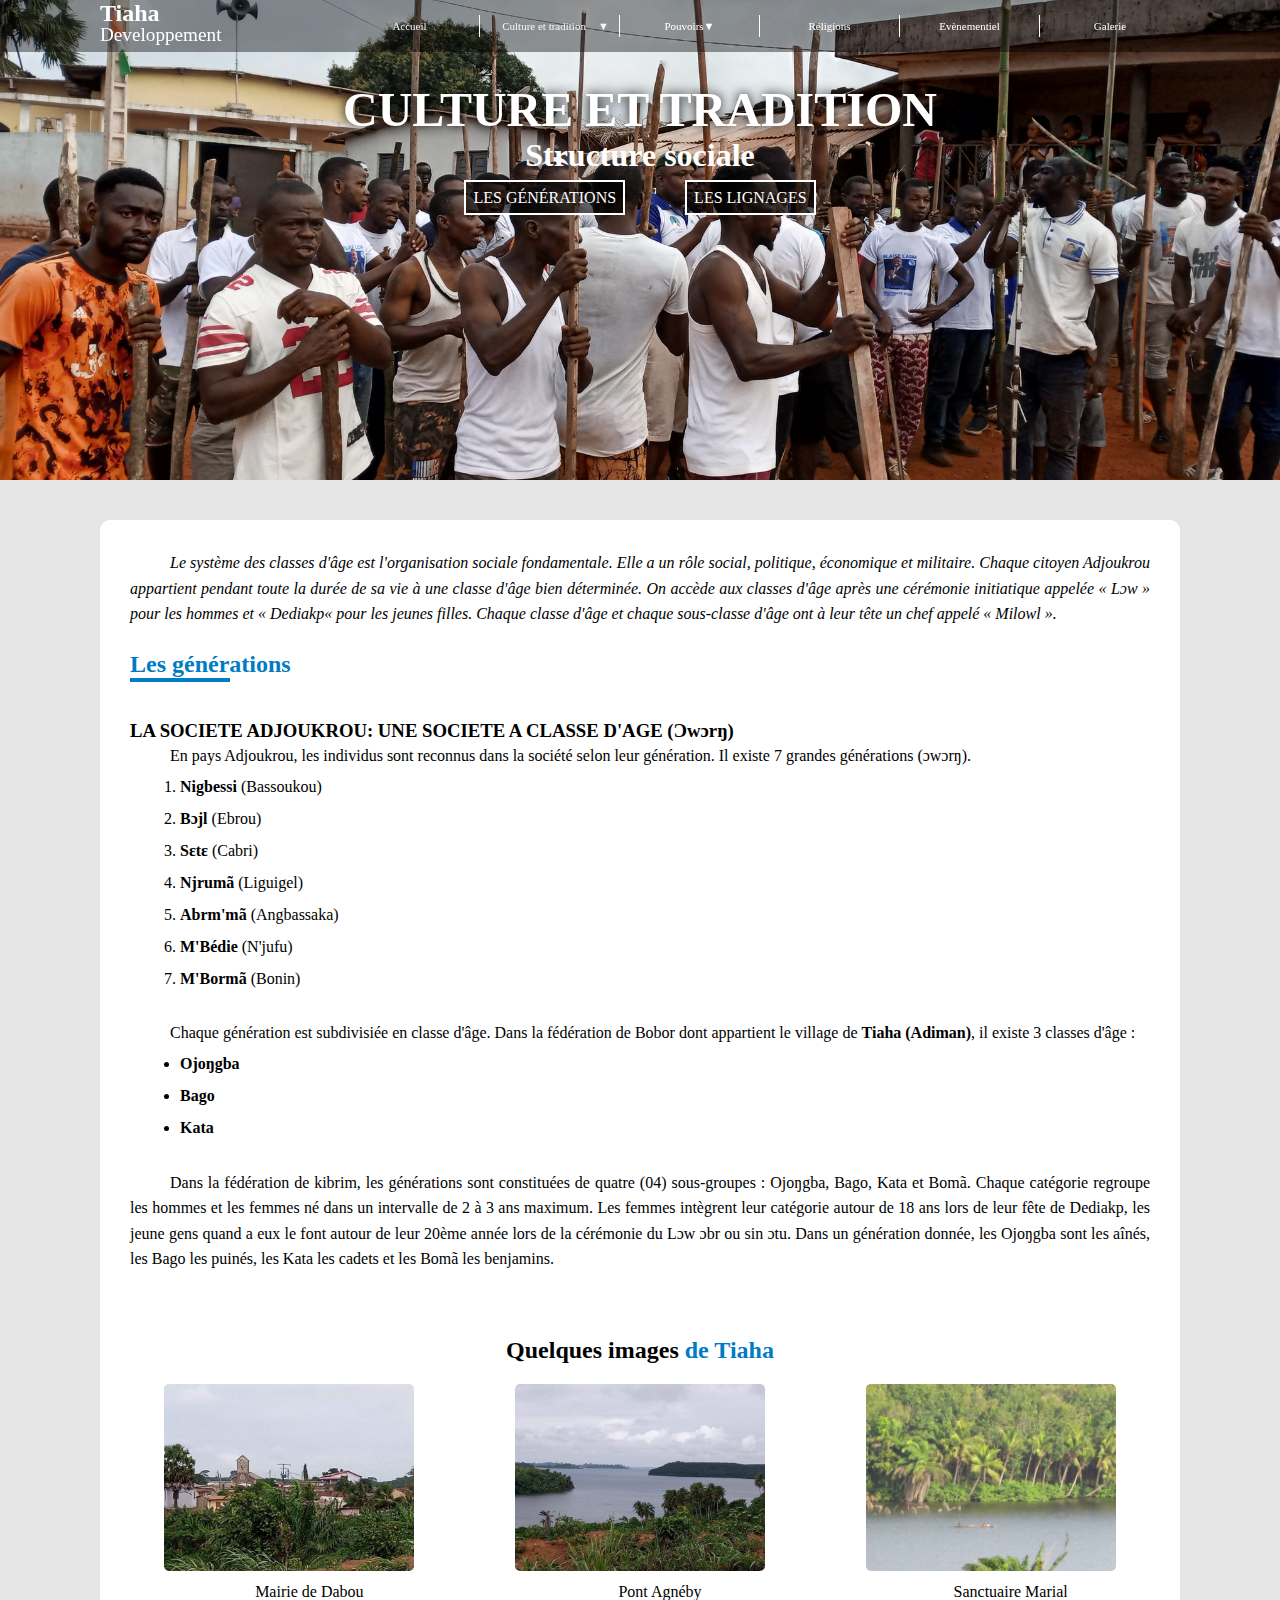
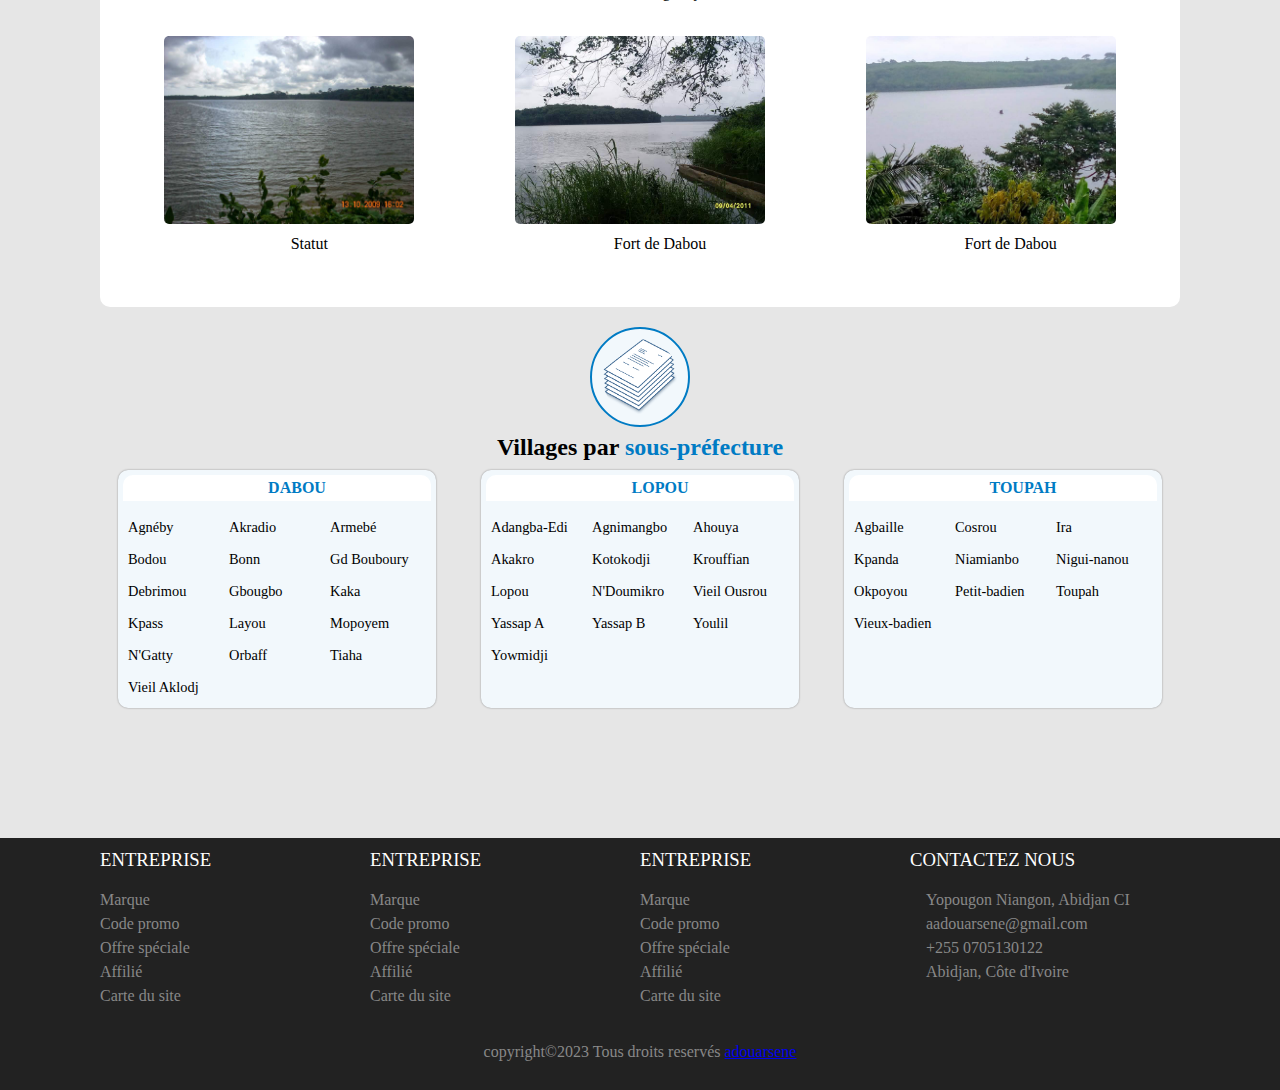
<file: culture_tradition.html>
<!DOCTYPE html>
<html lang="fr">
<head>
    <meta charset="UTF-8">
    <meta name="viewport" content="width=device-width, initial-scale=1.0">
    <link rel="stylesheet" href="style_culture.css">
    <script src="script.js" defer></script>
    <title>page d'accueil</title>
</head>
<body>
    <header class="header" id="entete">

        <nav class="menubarre">
            <div class="logo">
                <h2>Tiaha<p class="developpement">Developpement</p></h2>
                
            </div>
            <div class="menu">
                <ul>
                    <li class="nomMenu"><a href="index.html">Accueil</a></li>
                    <li class="culture nomMenu">
                        <a href="#" class="lienCulture">Culture et tradition <p class="fleche">&#9660;</p></a>
                        <ul class="menuCulture">
                            <li class="menusociale sous-menu">
                                <a href="culture_tradition.html">Structures sociales <p class="fleche">&#9658;</p></a>
                                <ul class="liensociale">
                                    <li><a href="culture_tradition.html">Les générations</a></li>
                                    <li><a href="lignages.html">Les lignages</a></li>
                                </ul>
                            
                            </li>
                            <li class="menupolitique sous-menu">
                                <a href="">Organisation politique &#9658;</a>
                                <ul class="lienpolitique">
                                    <li><a href="">&epsilon;bebu</a></li>
                                    <li><a href="">Miridi ek&eta;</a></li>
                                    <li><a href="">Mabesel</a></li>
                                    <li><a href="">Lelesel</a></li>
                                    <li><a href="">Nenisi</a></li>
                                    <li><a href="">Milakn</a></li>
                                    <li><a href="">Lakpikn</a></li>
                                </ul>
                            
                            </li>
                            <li class="menurites sous-menu">
                                <a href="">Les rites &#9658;</a>
                            <ul class="lienrites">
                            <li><a href="">Dediakp</a></li>
                            <li><a href="">Low</a></li>
                            <li><a href="">Lowsin</a></li>
                            <li><a href="">Angbandji</a></li>
                            <li><a href="">Ebeb</a></li>
                        </ul>
                        </li>
                       </ul>
                    </li>
                    <li class="pouvoir nomMenu">
                        <a href="" class="lienPouvoir">Pouvoirs <p class="fleche1">&#9660;</p></a>
                        <ul class="menuPouvoir">
                            <li><a href="">Administratif</a></li>
                            <li><a href="">Coutumier</a></li>
                        </ul>
                    </li>
                    <li class="nomMenu"><a href="">Réligions</a></li>
                    <li class="nomMenu"><a href="">Evènementiel</a></li>
                    <li class="nomMenu"><a href="">Galerie</a></li>
                </ul>
            </div>
        </nav>
        <div class="navigation">
            <h2>CULTURE ET TRADITION</h2>
            <p>Structure sociale</p>
        </div>
        <div class="generationLignage">
        <div class="generation"><a href="culture_tradition.html">Les Générations</a></div>
        <div class="lignage"><a href="lignages.html">Les lignages</a></div>

    </div>

        
    </header>
    <main>


    <section class="presentation">
        <div class="daboucontenu">
        <article class="dabou">
            
                <p><em>
                Le système des classes d'âge est l'organisation sociale fondamentale. Elle a un rôle social, politique, économique et militaire. 
            Chaque citoyen Adjoukrou appartient pendant toute la durée de sa vie à une classe d'âge bien déterminée. On accède aux classes d'âge 
            après une cérémonie initiatique appelée « Lɔw » pour les hommes et « Dediakp« pour les jeunes filles. Chaque classe d'âge et chaque sous-classe d'âge ont à leur tête un chef appelé « Milowl ».
        </em></p>
        <br>
            
            <h2>Les générations</h2>
            <div class="trait">
            </div>

            <br>
            <p>
                <h3>LA SOCIETE ADJOUKROU: UNE SOCIETE A CLASSE D'AGE (Ɔwɔrŋ)</h3>
                <p>En pays Adjoukrou, les individus sont reconnus dans la société selon leur génération.
                Il existe 7 grandes générations  (ɔwɔrŋ).</p>
                <ol>
                    <strong><li>Nigbessi </strong>(Bassoukou)</li>
                    <strong><li>Bɔjl </strong>(Ebrou)</li>
                    <strong><li>Sɛtɛ</strong> (Cabri)</li>
                    <strong><li>Njrumã </strong>(Liguigel)</li>
                    <strong><li>Abrm'mã </strong>(Angbassaka)</li>
                    <strong><li>M'Bédie </strong>(N'jufu)</li>
                    <strong><li>M'Bormã </strong>(Bonin)</li>
                </ol>
                <br>
  
                <p>Chaque génération est subdivisiée en classe d'âge. Dans la fédération de Bobor dont appartient le village de <strong>Tiaha (Adiman)</strong>, il existe 3 classes d'âge :</p>
                
                <ul>
                    <strong><li>Ojoŋgba</li>
                    <li>Bago</li>
                    <li>Kata</li></strong>
                </ul>
                <br>
                
                <p>Dans  la fédération de kibrim, les générations sont constituées de quatre (04) sous-groupes :  Ojoŋgba, Bago, Kata et Bomã.
                Chaque catégorie regroupe les hommes et les femmes né dans un intervalle de 2 à 3 ans maximum.
                Les femmes intègrent leur catégorie autour de 18 ans lors de leur fête de Dediakp, les jeune gens quand a eux le font autour de leur 20ème année lors de la cérémonie du Lɔw ɔbr ou sin ɔtu.
                Dans un  génération donnée,  les Ojoŋgba sont les  aînés,  les Bago les puinés,  les Kata les cadets et les Bomã les benjamins.
            </p>
                <br>
                





                    
                
            
                    </p>
        </article>
        <br>





        <div class="dabouville">
            <h2 >Quelques images <span class="titre">de Tiaha</span></h2>
            <div class="imagedabou">
            <div class="zoom">
                <img src="images/tiaha.jpg" alt="" class="image">
                <p>Mairie de Dabou</p>
            </div>
            <div class="zoom">
                <img src="images/tiaha1.jpg" alt="" class="image">
                <p>Pont Agnéby</p>
            </div>
            <div class="zoom">
                <img src="images/tiaha6.jpg" alt="" class="image">
                <p>Sanctuaire Marial</p>
            </div>
            
            <div class="zoom">
                <img src="images/tiaha3.jpg" alt="" class="image">
                <p>Statut</p>
            </div>
            <div class="zoom">
                <img src="images/tiaha4.jpg" alt="" class="image">
                <p>Fort de Dabou</p>
            </div>
            <div class="zoom">
                <img src="images/tiaha5.jpg" alt="" class="image">
                <p>Fort de Dabou</p>
            </div>
        </div>
        </div>
    </div>

                    
     


        <div class="grandTitre">
            <img src="images/sp.png" alt="">
        <h2 >Villages par<span class="titre"> sous-préfecture</span></h2>
        </div>

        
        <article class="sousprefecture">
            <div class="dabousp sp">
            <p>DABOU</p>
            <ul>
                <li><a href="#" title="Chef du village : Michel AGNIMEL">Agnéby</a></li>
                <li><a href="#" title="Chef du village : Col./M. Harris EDJRO">Akradio</a></li>
                <li><a href="#" title="Chef du village : Yao LEGBEDJI">Armebé</a></li>
                <li><a href="#" title="Chef du village : Thierry AKPRO">Bodou</a></li>
                <li><a href="#" title="Chef du village : François Djambi KPARO">Bonn</a></li>
                <li><a href="#" title="Chef du village : Laurent YEDESS">Gd Bouboury</a></li>
                <li><a href="#" title="Chef du village : Hilaire YAMBA">Debrimou</a></li>
                <li><a href="#" title="Chef du village : Beugré ESMEL">Gbougbo</a></li>
                <li><a href="#" title="Chef du village : !!!">Kaka</a></li>
                <li><a href="#" title="Chef du village : Gbari Koc. YED">Kpass</a></li>
                <li><a href="#" title="Chef du village : Vincent Diby ESMEL">Layou</a></li>
                <li><a href="#" title="Chef du village : Valentin Mel SEKE">Mopoyem</a></li>
                <li><a href="#" title="Chef du village : André Sié AKPA">N'Gatty</a></li>
                <li><a href="#" title="Chef du village : Olivier Atigné Meless">Orbaff</a></li>
                <li><a href="#" title="Chef du village : Enock Dé LASME">Tiaha</a></li>
                <li><a href="#" title="Chef du village : Timothée ANGBANDJI">Vieil Aklodj</a></li>
            </ul>
        </div>

        <div class="lopousp sp">
               <p>LOPOU</p>
            <ul>
                <li><a href="#" title="Chef du village : Paul ADOU">Adangba-Edi</a></li>
                <li><a href="#" title="Chef du village : Ambroise N'Dri DEBILY">Agnimangbo</a></li>
                <li><a href="#" title="Chef du village : Charles NOMEL">Ahouya</a></li>
                <li><a href="#" title="Chef du village : Félix KAKOU">Akakro</a></li>
                <li><a href="#" title="Chef du village : Etienne KADJO">Kotokodji</a></li>
                <li><a href="#" title="Chef du village : Arsène LASME">Krouffian</a></li>
                <li><a href="#" title="Chef du village : Réné Djedjemel DIBY">Lopou</a></li>
                <li><a href="#" title="Chef du village : !!!">N'Doumikro</a></li>
                <li><a href="#" title="Chef du village : Alexis Djedjemel">Vieil Ousrou</a></li>
                <li><a href="#" title="Chef du village : Bernard Ekou AGNRO">Yassap A</a></li>
                <li><a href="#" title="Chef du village : Jean SAGBO">Yassap B</a></li>
                <li><a href="#" title="Chef du village : Théophile Agnero YOBOUET">Youlil</a></li>
                <li><a href="#" title="Chef du village : Paulin Lath CESS">Yowmidji</a></li>
            </ul>
        </div>

        <div class="toupahsp sp">
            <p>TOUPAH</p>
            <ul>
                <li><a href="#" title="Chef du village : !!!">Agbaille</a></li>
                <li><a href="#" title="Chef du village : Gal. Albert Djaman DJAMA">Cosrou</a></li>
                <li><a href="#" title="Chef du village : Antoine KOUASSI">Ira</a></li>
                <li><a href="#" title="Chef du village : Philippe Dé YEDAGNE">Kpanda</a></li>
                <li><a href="#" title="Chef du village : Col. Joseph LASME">Niamianbo</a></li>
                <li><a href="#" title="Chef du village : Martin Akpro">Nigui-nanou</a></li>
                <li><a href="#" title="Chef du village : Mathieu Atchori">Okpoyou</a></li>
                <li><a href="#" title="Chef du village : Firmin Lath MEL">Petit-badien</a></li>
                <li><a href="#" title="Chef du village : !!!">Toupah</a></li>
                <li><a href="#" title="Chef du village : Pascal MEMEL">Vieux-badien</a></li>
                
            </ul>
        </div>
        </article>





</main>
<footer id="footer" class="section footer">
    <div class="container">
        <div class="footer-container">
            <div class="footer-center">
                <h3>ENTREPRISE</h3>
                <a href="#"> Marque</a>
                <a href="#"> Code promo</a>
                <a href="#"> Offre spéciale</a>
                <a href="#"> Affilié</a>
                <a href="#"> Carte du site</a>
            </div>
            <div class="footer-center">
                <h3>ENTREPRISE</h3>
                <a href="#"> Marque</a>
                <a href="#"> Code promo</a>
                <a href="#"> Offre spéciale</a>
                <a href="#"> Affilié</a>
                <a href="#"> Carte du site</a>
            </div>
            <div class="footer-center">
                <h3>ENTREPRISE</h3>
                <a href="#"> Marque</a>
                <a href="#"> Code promo</a>
                <a href="#"> Offre spéciale</a>
                <a href="#"> Affilié</a>
                <a href="#"> Carte du site</a>
            </div>
            <div class="footer-center">
                <h3>CONTACTEZ NOUS</h3>
                <div>
                    <span>
                        <i class='bx bxs-map' style='color:#ffffff'  ></i>
                    </span>
                    Yopougon Niangon, Abidjan CI
                </div>
                <div>
                    <span>
                        <i class='bx bx-envelope' style='color:#ffffff'></i>
                    </span>
                    aadouarsene@gmail.com
                </div>
                <div>
                    <span>
                        <i class='bx bx-phone' style='color:#ffffff'></i>
                    </span>
                    +255 0705130122
                </div>
                <div>
                    <span>
                        <i class='bx bxs-city' style='color:#ffffff'></i>
                    </span>
                    Abidjan, Côte d'Ivoire
                </div>
            </div>
        </div>
    </div>
    <div class="copyright">
        copyright&copy2023 Tous droits reservés <a href="#">adouarsene</a>
    </div>

</footer>
</body>
</html>
</file>
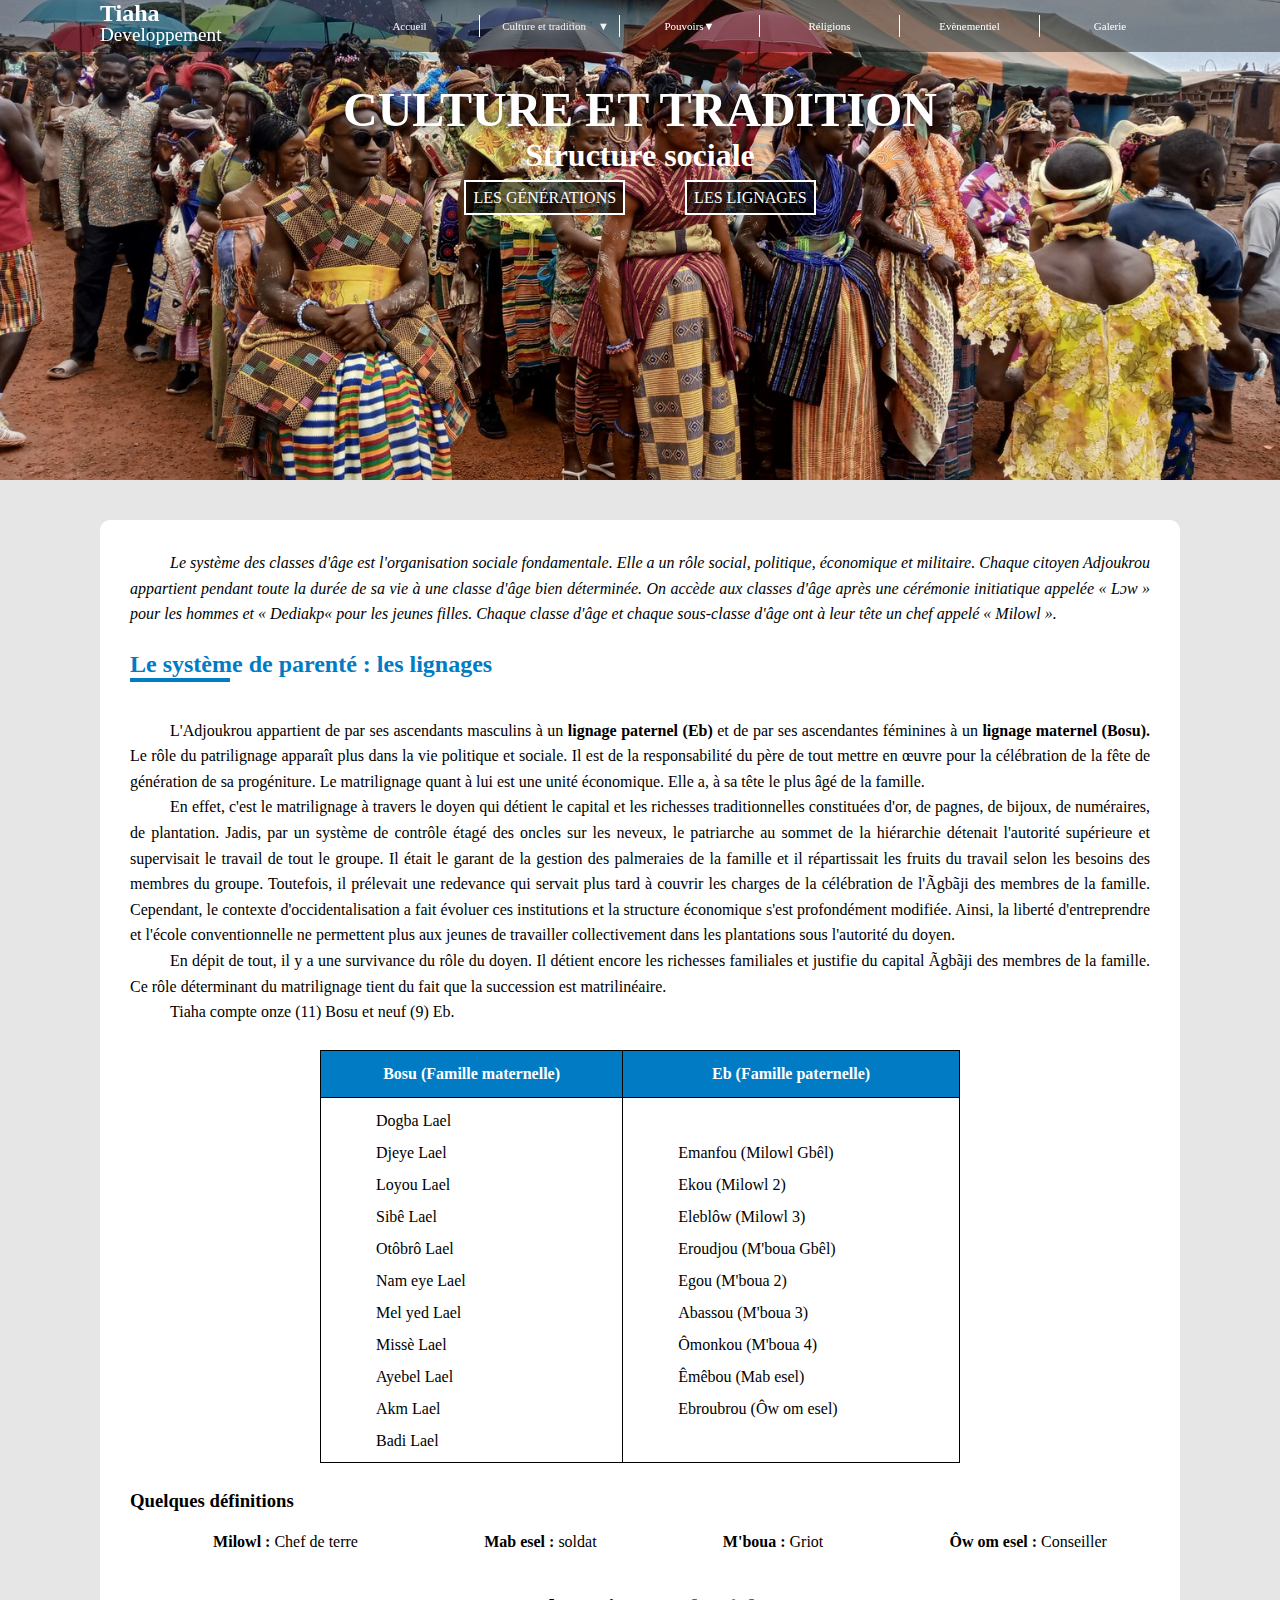
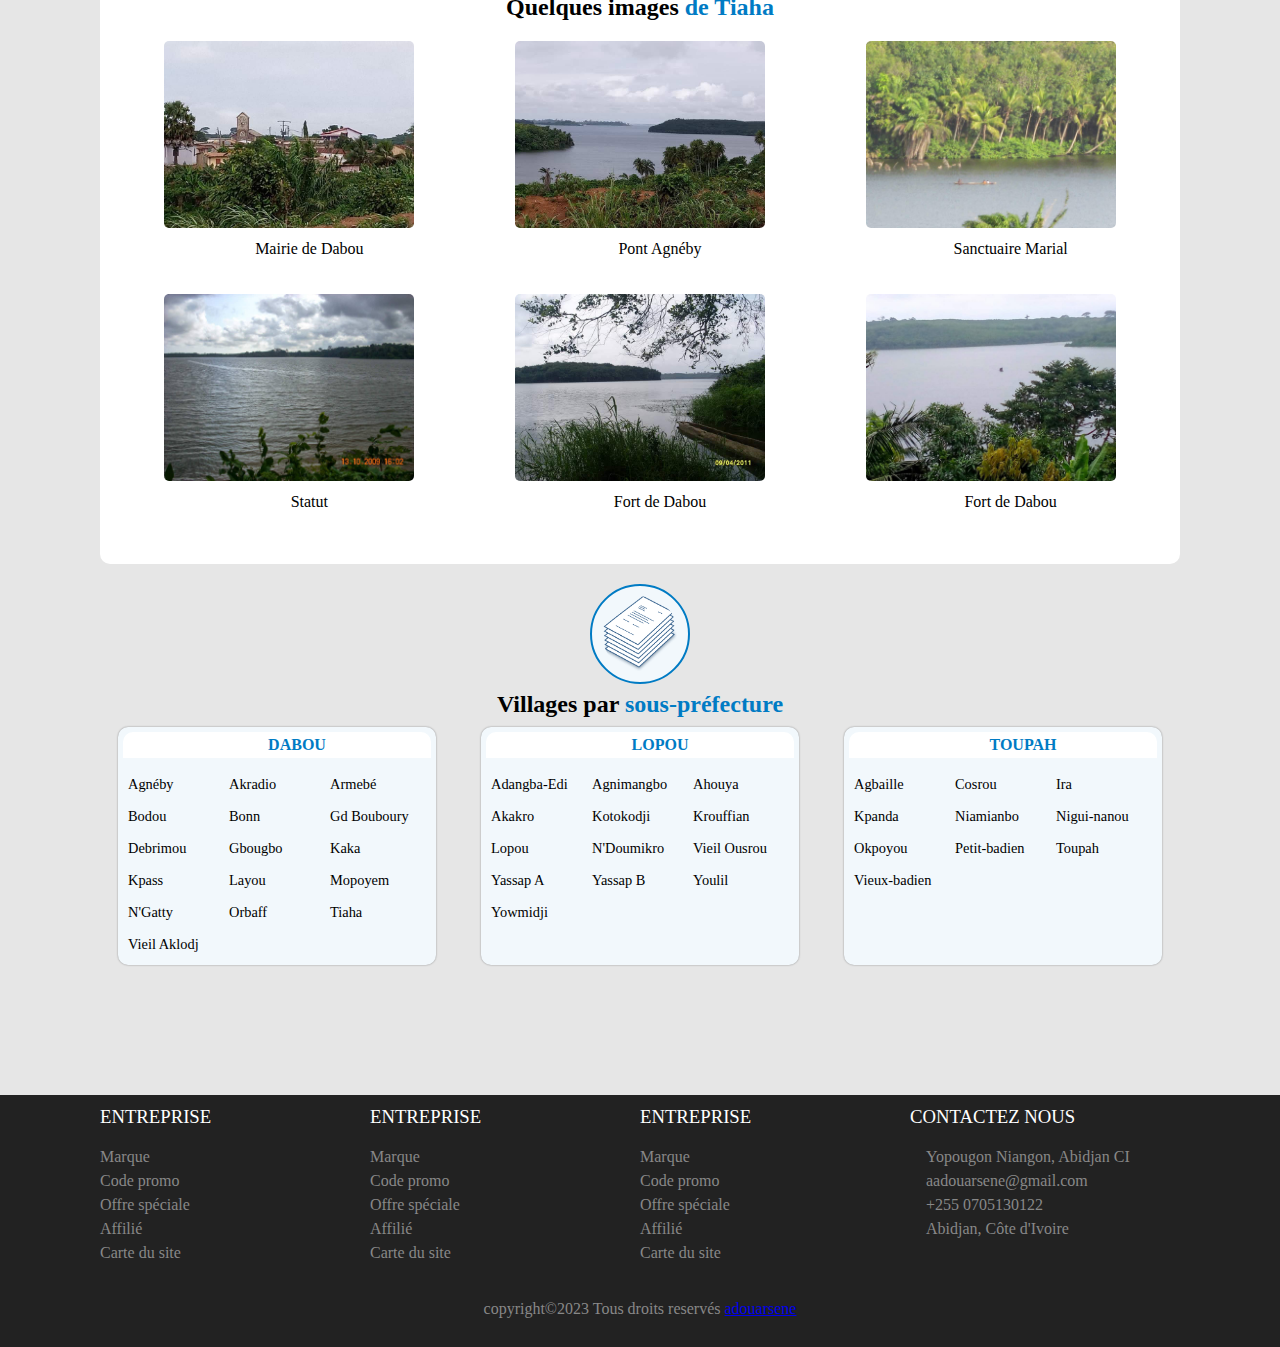
<file: lignages.html>
<!DOCTYPE html>
<html lang="fr">
<head>
    <meta charset="UTF-8">
    <meta name="viewport" content="width=device-width, initial-scale=1.0">
    <link rel="stylesheet" href="style_lignages.css">
    <script src="script.js" defer></script>
    <title>page d'accueil</title>
</head>
<body>
    <header class="header" id="entete">

        <nav class="menubarre">
            <div class="logo">
                <h2>Tiaha<p class="developpement">Developpement</p></h2>
                
            </div>
            <div class="menu">
                <ul>
                    <li class="nomMenu"><a href="index.html">Accueil</a></li>
                    <li class="culture nomMenu">
                        <a href="#" class="lienCulture">Culture et tradition <p class="fleche">&#9660;</p></a>
                        <ul class="menuCulture">
                            <li class="menusociale sous-menu">
                                <a href="culture_tradition.html">Structures sociales <p class="fleche">&#9658;</p></a>
                                <ul class="liensociale">
                                    <li><a href="culture_tradition.html">Les générations</a></li>
                                    <li><a href="lignages.html">Les lignages</a></li>
                                </ul>
                            
                            </li>
                            <li class="menupolitique sous-menu">
                                <a href="">Organisation politique &#9658;</a>
                                <ul class="lienpolitique">
                                    <li><a href="">&epsilon;bebu</a></li>
                                    <li><a href="">Miridi ek&eta;</a></li>
                                    <li><a href="">Mabesel</a></li>
                                    <li><a href="">Lelesel</a></li>
                                    <li><a href="">Nenisi</a></li>
                                    <li><a href="">Milakn</a></li>
                                    <li><a href="">Lakpikn</a></li>
                                </ul>
                            
                            </li>
                            <li class="menurites sous-menu">
                                <a href="">Les rites &#9658;</a>
                            <ul class="lienrites">
                            <li><a href="">Dediakp</a></li>
                            <li><a href="">Low</a></li>
                            <li><a href="">Lowsin</a></li>
                            <li><a href="">Angbandji</a></li>
                            <li><a href="">Ebeb</a></li>
                        </ul>
                        </li>
                       </ul>
                    </li>
                    <li class="pouvoir nomMenu">
                        <a href="" class="lienPouvoir">Pouvoirs <p class="fleche1">&#9660;</p></a>
                        <ul class="menuPouvoir">
                            <li><a href="">Administratif</a></li>
                            <li><a href="">Coutumier</a></li>
                        </ul>
                    </li>
                    <li class="nomMenu"><a href="">Réligions</a></li>
                    <li class="nomMenu"><a href="">Evènementiel</a></li>
                    <li class="nomMenu"><a href="">Galerie</a></li>
                </ul>
            </div>
        </nav>
        <div class="navigation">
            <h2>CULTURE ET TRADITION</h2>
            <p>Structure sociale</p>
        </div>
        <div class="generationLignage">
        <div class="generation"><a href="culture_tradition.html">Les Générations</a></div>
        <div class="lignage"><a href="lignages.html">Les lignages</a></div>

    </div>

        
    </header>
    <main>


    <section class="presentation">
        <div class="daboucontenu">
        <article class="dabou">
            
                <p><em>
                Le système des classes d'âge est l'organisation sociale fondamentale. Elle a un rôle social, politique, économique et militaire. 
            Chaque citoyen Adjoukrou appartient pendant toute la durée de sa vie à une classe d'âge bien déterminée. On accède aux classes d'âge 
            après une cérémonie initiatique appelée « Lɔw » pour les hommes et « Dediakp« pour les jeunes filles. Chaque classe d'âge et chaque sous-classe d'âge ont à leur tête un chef appelé « Milowl ».
        </em></p>
        <br>
            
            <h2>Le système de parenté : les lignages</h2>
            <div class="trait">
            </div>

            <br>

           
                
                
                <p>L'Adjoukrou appartient de par ses ascendants masculins à un <strong>lignage paternel (Eb)</strong> et de par ses ascendantes féminines à un <strong>lignage maternel (Bosu).</strong>
                Le rôle du patrilignage apparaît plus dans la vie politique et sociale. Il est de la responsabilité du père de tout mettre en œuvre pour la célébration de la fête de génération de sa progéniture.
                Le matrilignage quant à lui est une unité économique. Elle a, à sa tête le plus âgé de la famille.  <p>En effet, c'est le matrilignage à travers le doyen qui détient 
                le capital et les richesses traditionnelles constituées d'or, de pagnes, de bijoux, de numéraires, de plantation. Jadis, par un système de contrôle étagé des oncles sur les neveux, 
                le patriarche au sommet de la hiérarchie détenait l'autorité supérieure et supervisait le travail de tout le groupe. Il était le garant de la gestion des palmeraies de la famille et il répartissait 
                les fruits du travail selon les besoins des membres du groupe. Toutefois, il prélevait une redevance qui servait plus tard à couvrir les charges de la célébration de l'Ãgbãji des membres de la famille. 
                Cependant, le contexte d'occidentalisation a fait évoluer ces institutions et la structure économique s'est profondément modifiée. Ainsi, la liberté d'entreprendre et l'école conventionnelle ne permettent
                 plus aux jeunes de travailler collectivement dans les plantations sous l'autorité du doyen. <p>En dépit de tout, il y a une survivance du rôle du doyen. Il détient encore les richesses familiales et justifie du capital Ãgbãji des membres de la famille.
                Ce rôle déterminant du matrilignage tient du fait que la succession est matrilinéaire.</p></p></p>

                <p>Tiaha compte onze (11) Bosu et neuf (9) Eb.</p>
                <br>

                <table>
                    <tr>
                        <th>Bosu (Famille maternelle)</th>
                        <th>Eb (Famille paternelle)</th>
                    </tr>
                    <tr>
                        <td>
                            <ul>
                                <li>Dogba Lael</li>
                                <li>Djeye Lael</li>
                                <li>Loyou Lael</li>
                                <li>Sibê Lael</li>
                                <li>Otôbrô Lael</li>
                                <li>Nam eye Lael</li>
                                <li>Mel yed Lael</li>
                                <li>Missè Lael</li>
                                <li>Ayebel Lael</li>
                                <li>Akm Lael</li>
                                <li>Badi Lael</li>

          
                            </ul>

                        </td>
                        <td>
                            <ul>
                                <li>Emanfou (Milowl Gbêl)</li>
                                <li>Ekou (Milowl 2)</li>
                                <li>Eleblôw (Milowl 3)</li>
                                <li>Eroudjou (M'boua Gbêl)</li>
                                <li>Egou (M'boua 2)</li>
                                <li>Abassou (M'boua 3)</li>
                                <li>Ômonkou (M'boua 4)</li>
                                <li>Êmêbou (Mab esel)</li>
                                <li>Ebroubrou (Ôw om esel)</li>


                            </ul>

                        </td>
                    </tr>
                </table>
                <br>
                <h3>Quelques définitions</h3>

                <div class="definition">
                    <p><strong>Milowl : </strong>Chef de terre</p>
                    <p><strong>Mab esel : </strong>soldat</p>
                    <p><strong>M'boua : </strong>Griot</p>
                    <p><strong>Ôw om esel : </strong>Conseiller</p>
                </div>
  
                
                
            
                
        </article>
        <br>





        <div class="dabouville">
            <h2 >Quelques images <span class="titre">de Tiaha</span></h2>
            <div class="imagedabou">
            <div class="zoom">
                <img src="images/tiaha.jpg" alt="" class="image">
                <p>Mairie de Dabou</p>
            </div>
            <div class="zoom">
                <img src="images/tiaha1.jpg" alt="" class="image">
                <p>Pont Agnéby</p>
            </div>
            <div class="zoom">
                <img src="images/tiaha6.jpg" alt="" class="image">
                <p>Sanctuaire Marial</p>
            </div>
            
            <div class="zoom">
                <img src="images/tiaha3.jpg" alt="" class="image">
                <p>Statut</p>
            </div>
            <div class="zoom">
                <img src="images/tiaha4.jpg" alt="" class="image">
                <p>Fort de Dabou</p>
            </div>
            <div class="zoom">
                <img src="images/tiaha5.jpg" alt="" class="image">
                <p>Fort de Dabou</p>
            </div>
        </div>
        </div>
    </div>

                    
    
        
        




        <div class="grandTitre">
            <img src="images/sp.png" alt="">
        <h2 >Villages par<span class="titre"> sous-préfecture</span></h2>
        </div>

        
        <article class="sousprefecture">
            <div class="dabousp sp">
            <p>DABOU</p>
            <ul>
                <li><a href="#" title="Chef du village : Michel AGNIMEL">Agnéby</a></li>
                <li><a href="#" title="Chef du village : Col./M. Harris EDJRO">Akradio</a></li>
                <li><a href="#" title="Chef du village : Yao LEGBEDJI">Armebé</a></li>
                <li><a href="#" title="Chef du village : Thierry AKPRO">Bodou</a></li>
                <li><a href="#" title="Chef du village : François Djambi KPARO">Bonn</a></li>
                <li><a href="#" title="Chef du village : Laurent YEDESS">Gd Bouboury</a></li>
                <li><a href="#" title="Chef du village : Hilaire YAMBA">Debrimou</a></li>
                <li><a href="#" title="Chef du village : Beugré ESMEL">Gbougbo</a></li>
                <li><a href="#" title="Chef du village : !!!">Kaka</a></li>
                <li><a href="#" title="Chef du village : Gbari Koc. YED">Kpass</a></li>
                <li><a href="#" title="Chef du village : Vincent Diby ESMEL">Layou</a></li>
                <li><a href="#" title="Chef du village : Valentin Mel SEKE">Mopoyem</a></li>
                <li><a href="#" title="Chef du village : André Sié AKPA">N'Gatty</a></li>
                <li><a href="#" title="Chef du village : Olivier Atigné Meless">Orbaff</a></li>
                <li><a href="#" title="Chef du village : Enock Dé LASME">Tiaha</a></li>
                <li><a href="#" title="Chef du village : Timothée ANGBANDJI">Vieil Aklodj</a></li>
            </ul>
        </div>

        <div class="lopousp sp">
               <p>LOPOU</p>
            <ul>
                <li><a href="#" title="Chef du village : Paul ADOU">Adangba-Edi</a></li>
                <li><a href="#" title="Chef du village : Ambroise N'Dri DEBILY">Agnimangbo</a></li>
                <li><a href="#" title="Chef du village : Charles NOMEL">Ahouya</a></li>
                <li><a href="#" title="Chef du village : Félix KAKOU">Akakro</a></li>
                <li><a href="#" title="Chef du village : Etienne KADJO">Kotokodji</a></li>
                <li><a href="#" title="Chef du village : Arsène LASME">Krouffian</a></li>
                <li><a href="#" title="Chef du village : Réné Djedjemel DIBY">Lopou</a></li>
                <li><a href="#" title="Chef du village : !!!">N'Doumikro</a></li>
                <li><a href="#" title="Chef du village : Alexis Djedjemel">Vieil Ousrou</a></li>
                <li><a href="#" title="Chef du village : Bernard Ekou AGNRO">Yassap A</a></li>
                <li><a href="#" title="Chef du village : Jean SAGBO">Yassap B</a></li>
                <li><a href="#" title="Chef du village : Théophile Agnero YOBOUET">Youlil</a></li>
                <li><a href="#" title="Chef du village : Paulin Lath CESS">Yowmidji</a></li>
            </ul>
        </div>

        <div class="toupahsp sp">
            <p>TOUPAH</p>
            <ul>
                <li><a href="#" title="Chef du village : !!!">Agbaille</a></li>
                <li><a href="#" title="Chef du village : Gal. Albert Djaman DJAMA">Cosrou</a></li>
                <li><a href="#" title="Chef du village : Antoine KOUASSI">Ira</a></li>
                <li><a href="#" title="Chef du village : Philippe Dé YEDAGNE">Kpanda</a></li>
                <li><a href="#" title="Chef du village : Col. Joseph LASME">Niamianbo</a></li>
                <li><a href="#" title="Chef du village : Martin Akpro">Nigui-nanou</a></li>
                <li><a href="#" title="Chef du village : Mathieu Atchori">Okpoyou</a></li>
                <li><a href="#" title="Chef du village : Firmin Lath MEL">Petit-badien</a></li>
                <li><a href="#" title="Chef du village : !!!">Toupah</a></li>
                <li><a href="#" title="Chef du village : Pascal MEMEL">Vieux-badien</a></li>
                
            </ul>
        </div>
        </article>





</main>
<footer id="footer" class="section footer">
    <div class="container">
        <div class="footer-container">
            <div class="footer-center">
                <h3>ENTREPRISE</h3>
                <a href="#"> Marque</a>
                <a href="#"> Code promo</a>
                <a href="#"> Offre spéciale</a>
                <a href="#"> Affilié</a>
                <a href="#"> Carte du site</a>
            </div>
            <div class="footer-center">
                <h3>ENTREPRISE</h3>
                <a href="#"> Marque</a>
                <a href="#"> Code promo</a>
                <a href="#"> Offre spéciale</a>
                <a href="#"> Affilié</a>
                <a href="#"> Carte du site</a>
            </div>
            <div class="footer-center">
                <h3>ENTREPRISE</h3>
                <a href="#"> Marque</a>
                <a href="#"> Code promo</a>
                <a href="#"> Offre spéciale</a>
                <a href="#"> Affilié</a>
                <a href="#"> Carte du site</a>
            </div>
            <div class="footer-center">
                <h3>CONTACTEZ NOUS</h3>
                <div>
                    <span>
                        <i class='bx bxs-map' style='color:#ffffff'  ></i>
                    </span>
                    Yopougon Niangon, Abidjan CI
                </div>
                <div>
                    <span>
                        <i class='bx bx-envelope' style='color:#ffffff'></i>
                    </span>
                    aadouarsene@gmail.com
                </div>
                <div>
                    <span>
                        <i class='bx bx-phone' style='color:#ffffff'></i>
                    </span>
                    +255 0705130122
                </div>
                <div>
                    <span>
                        <i class='bx bxs-city' style='color:#ffffff'></i>
                    </span>
                    Abidjan, Côte d'Ivoire
                </div>
            </div>
        </div>
    </div>
    <div class="copyright">
        copyright&copy2023 Tous droits reservés <a href="#">adouarsene</a>
    </div>

</footer>
</body>
</html>
</file>
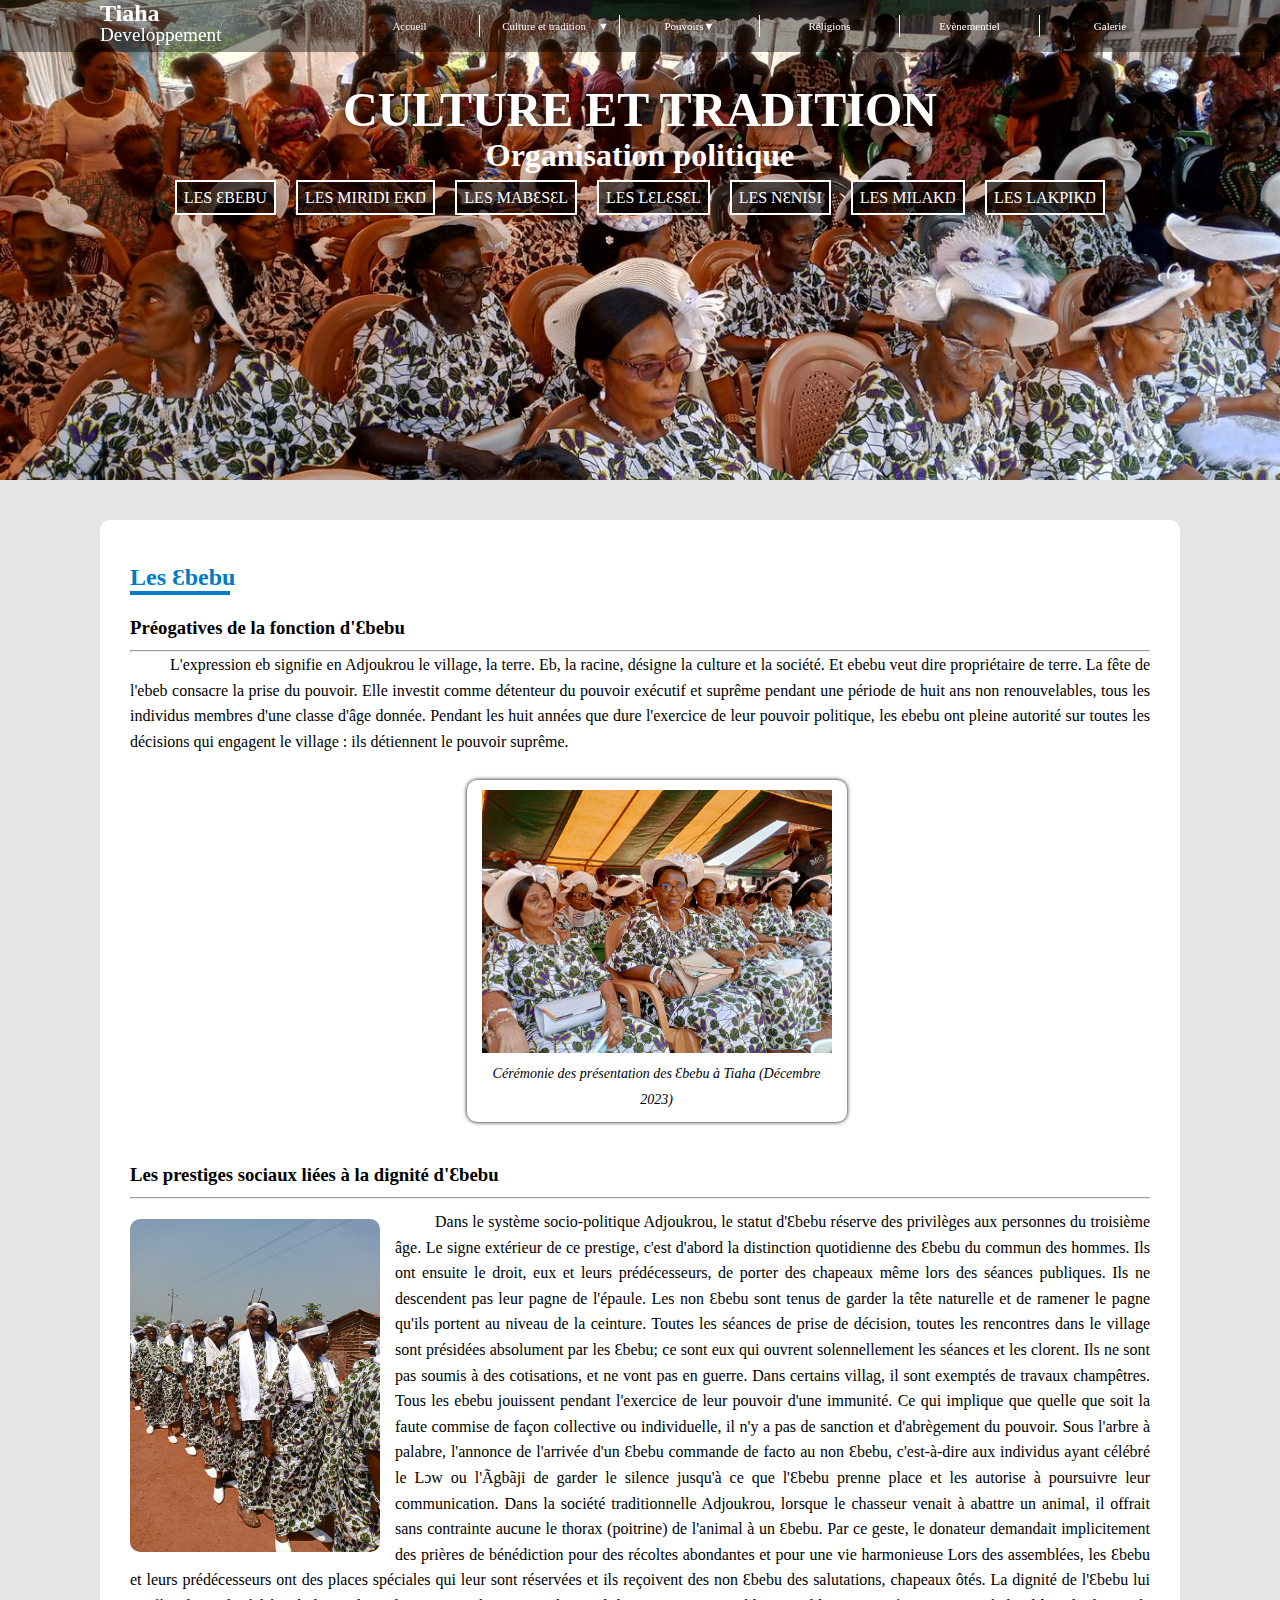
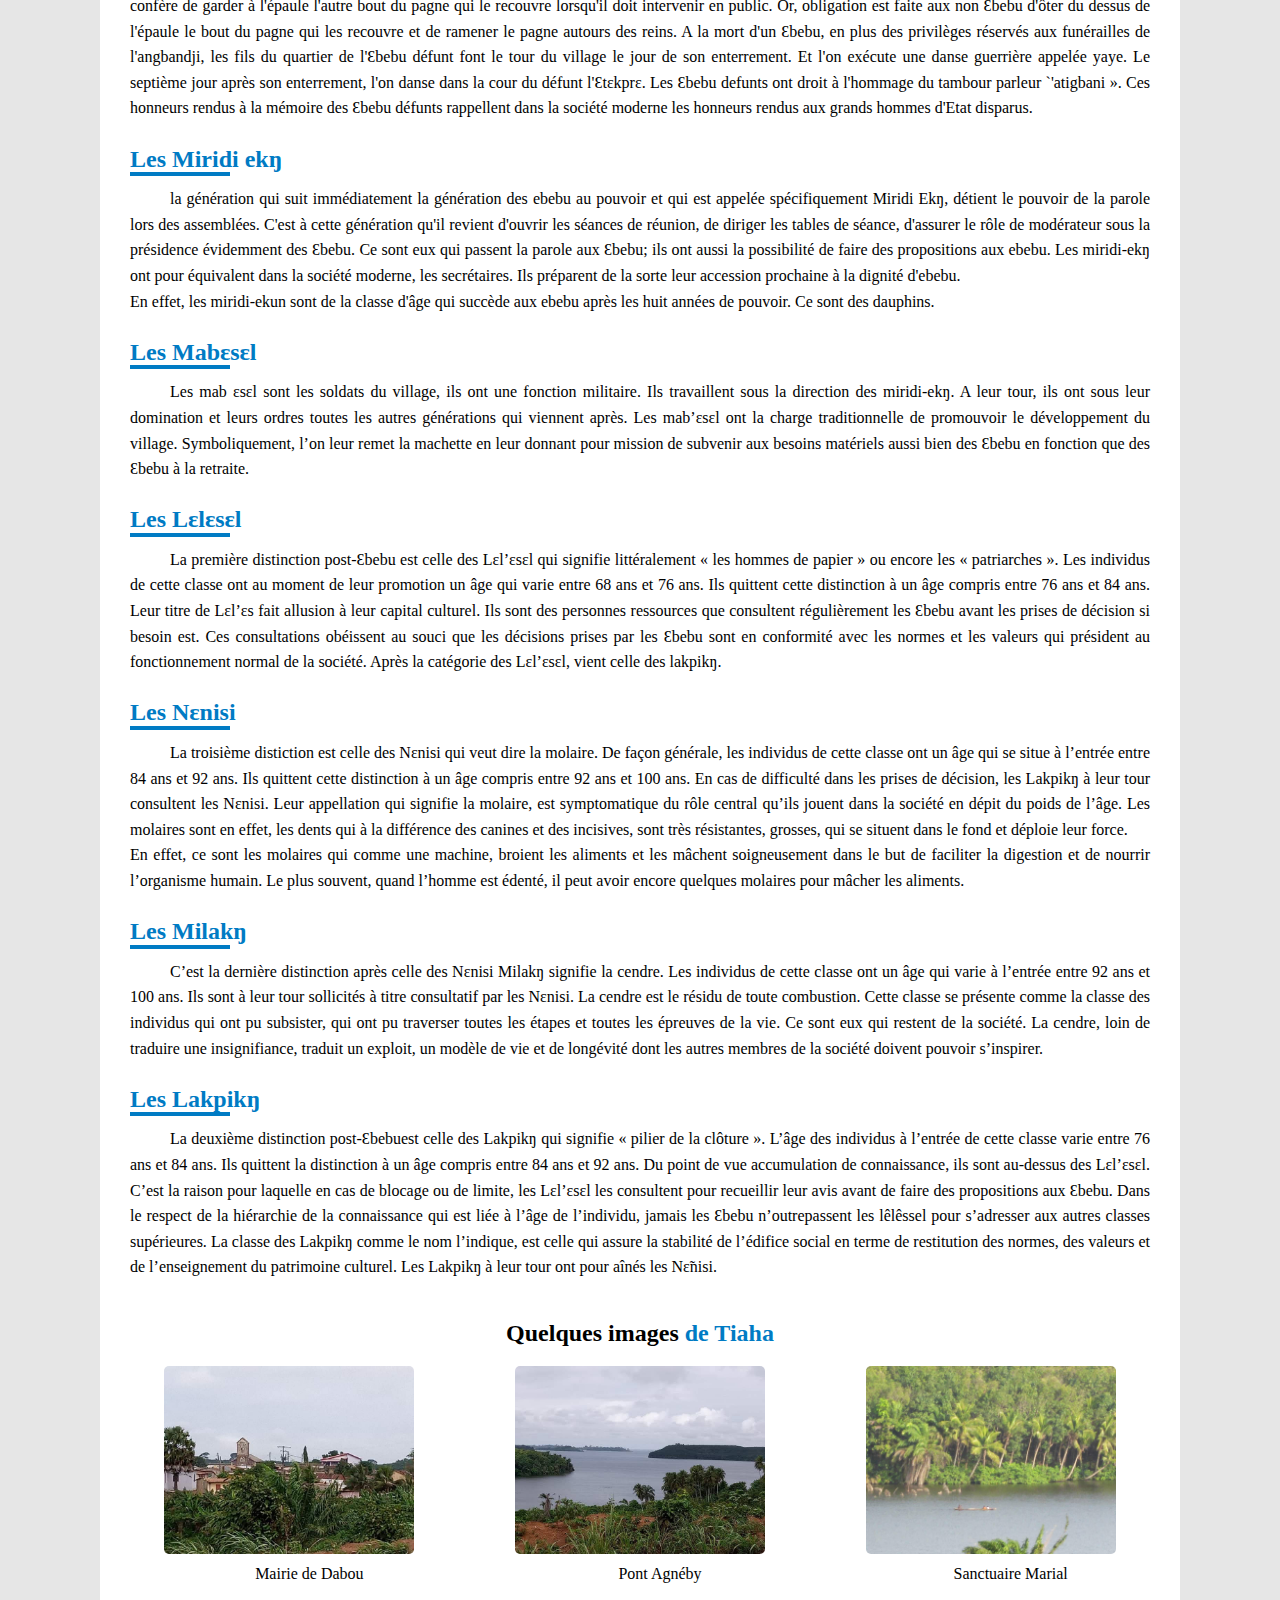
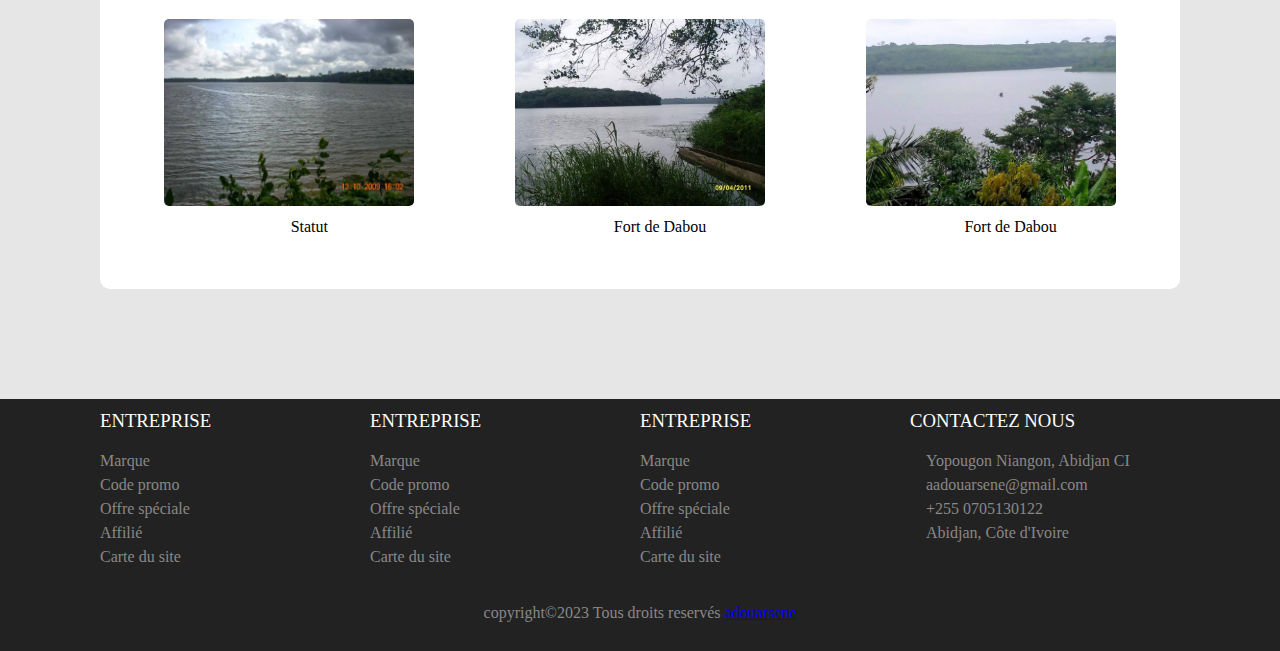
<file: organisationpolitique.html>
<!DOCTYPE html>
<html lang="fr">
<head>
    <meta charset="UTF-8">
    <meta name="viewport" content="width=device-width, initial-scale=1.0">
    <link rel="stylesheet" href="style_organisationpolitique.css">
    <script src="script.js" defer></script>
    <title>page d'accueil</title>
</head>
<body>
    <header class="header" id="entete">

        <nav class="menubarre">
            <div class="logo">
                <h2>Tiaha<p class="developpement">Developpement</p></h2>
                
            </div>
            <div class="menu">
                <ul>
                    <li class="nomMenu"><a href="index.html">Accueil</a></li>
                    <li class="culture nomMenu">
                        <a href="#" class="lienCulture">Culture et tradition <p class="fleche">&#9660;</p></a>
                        <ul class="menuCulture">
                            <li class="menusociale sous-menu">
                                <a href="culture_tradition.html">Structures sociales <p class="fleche">&#9658;</p></a>
                                <ul class="liensociale">
                                    <li><a href="culture_tradition.html">Les générations</a></li>
                                    <li><a href="lignages.html">Les lignages</a></li>
                                </ul>
                            
                            </li>
                            <li class="menupolitique sous-menu">
                                <a href="">Organisation politique &#9658;</a>
                                <ul class="lienpolitique">
                                    <li><a href="#ebebu">Les Ɛbebu</a></li>
                                    <li><a href="#miridi">Les Miridi ekŋ</a></li>
                                    <li><a href="#mabesel">Mabesel</a></li>
                                    <li><a href="#lelesel">Lelesel</a></li>
                                    <li><a href="#nenisi">Nenisi</a></li>
                                    <li><a href="#milakn">Milakn</a></li>
                                    <li><a href="#lakpikn">Lakpikn</a></li>
                                </ul>
                            
                            </li>
                            <li class="menurites sous-menu">
                                <a href="">Les rites &#9658;</a>
                            <ul class="lienrites">
                            <li><a href="">Dediakp</a></li>
                            <li><a href="">Low</a></li>
                            <li><a href="">Lowsin</a></li>
                            <li><a href="">Angbandji</a></li>
                            <li><a href="">Ebeb</a></li>
                        </ul>
                        </li>
                       </ul>
                    </li>
                    <li class="pouvoir nomMenu">
                        <a href="" class="lienPouvoir">Pouvoirs <p class="fleche1">&#9660;</p></a>
                        <ul class="menuPouvoir">
                            <li><a href="">Administratif</a></li>
                            <li><a href="">Coutumier</a></li>
                        </ul>
                    </li>
                    <li class="nomMenu"><a href="">Réligions</a></li>
                    <li class="nomMenu"><a href="">Evènementiel</a></li>
                    <li class="nomMenu"><a href="">Galerie</a></li>
                </ul>
            </div>
        </nav>
        <div class="navigation">
            <h2>CULTURE ET TRADITION</h2>
            <p>Organisation politique</p>
        </div>
        <div class="generationLignage">
        <div ><a href="#ebebu">Les Ɛbebu</a></div>
        <div ><a href="#miridi">Les Miridi ekŋ</a></div>
        <div ><a href="#mabesel">Les Mabɛsɛl</a></div>
        <div ><a href="#lelesel">Les Lɛlɛsɛl</a></div>
        <div ><a href="#nenisi">Les Nɛnisi</a></div>
        <div ><a href="#milakn">Les Milakŋ</a></div>
        <div ><a href="#lakpikn">Les Lakpikŋ</a></div>

    </div>

        
    </header>
    <main>


    <section class="presentation">
        <div class="daboucontenu">
        <article class="dabou">
            

            
            <h2 id="ebebu">Les Ɛbebu</h2>
            <div class="trait">
            </div>

            
            <div>
                <h3 class="soustitreebeu">Préogatives de la fonction d'Ɛbebu</h3>
                <hr>

                
                
                <p>
                    L'expression eb signifie en Adjoukrou le village, la terre. Eb, la racine, désigne la culture et la société. Et ebebu veut dire propriétaire 
                    de terre. La fête de l'ebeb consacre la prise du pouvoir. Elle investit comme détenteur du pouvoir exécutif et suprême pendant une période de 
                    huit ans non renouvelables, tous les individus membres d'une classe d'âge donnée. Pendant les huit années que dure l'exercice de leur pouvoir 
                    politique, les ebebu ont pleine autorité sur toutes les décisions qui engagent le village : ils détiennent le pouvoir suprême.</p>
                    <br>
                    <div class="imageebebu1">
                        <img src="images/ebebu1.jpg" alt="" >
                        <em>Cérémonie des présentation des Ɛbebu à Tiaha (Décembre 2023)</em>
    
                    </div>

                    <h3 class="soustitreebeu2">Les prestiges sociaux liées à la dignité d'Ɛbebu</h3>
                    <hr>

                    <div class="imageebebu2">
                        <img src="images/ebebu2.jpg" alt="" ">
                       <!--  <p><em>Ɛbebu de Tiaha (Décembre 2023)</em></p> -->
    
                    </div>

                    
            <p>     Dans le système socio-politique Adjoukrou, le statut d'Ɛbebu réserve des privilèges aux personnes du troisième âge. Le signe extérieur de ce 
                    prestige, c'est d'abord la distinction quotidienne des Ɛbebu du commun des hommes. Ils ont ensuite le droit, eux et leurs prédécesseurs, de porter 
                    des chapeaux même lors des séances publiques. Ils ne descendent pas leur pagne de l'épaule. Les non Ɛbebu sont tenus de garder la tête naturelle 
                    et de ramener le pagne qu'ils portent au niveau de la ceinture.
                    Toutes les séances de prise de décision, toutes les rencontres dans le village sont présidées absolument par les Ɛbebu; ce sont eux qui ouvrent 
                    solennellement les séances et les clorent. Ils ne sont pas soumis à des cotisations, et ne vont pas en guerre. Dans certains villag, il sont 
                    exemptés de travaux champêtres.
                    Tous les ebebu jouissent pendant l'exercice de leur pouvoir d'une immunité. Ce qui implique que quelle que soit la faute commise de façon collective 
                    ou individuelle, il n'y a pas de sanction et d'abrègement du pouvoir.
                    Sous l'arbre à palabre, l'annonce de l'arrivée d'un Ɛbebu commande de facto au non Ɛbebu, c'est-à-dire aux individus ayant célébré le Lɔw ou 
                    l'Ãgbãji de garder le silence jusqu'à ce que l'Ɛbebu prenne place et les autorise à poursuivre leur communication.
                    Dans la société traditionnelle Adjoukrou, lorsque le chasseur venait à abattre un animal, il offrait sans contrainte aucune le thorax (poitrine) 
                    de l'animal à un Ɛbebu. Par ce geste, le donateur demandait implicitement des prières de bénédiction pour des récoltes abondantes et pour une vie
                     harmonieuse
                    Lors des assemblées, les Ɛbebu et leurs prédécesseurs ont des places spéciales qui leur sont réservées et ils reçoivent des non Ɛbebu des salutations,
                     chapeaux ôtés.
                    La dignité de l'Ɛbebu lui confère de garder à l'épaule l'autre bout du pagne qui le recouvre lorsqu'il doit intervenir en public. Or, obligation est
                     faite aux non Ɛbebu d'ôter du dessus de l'épaule le bout du pagne qui les recouvre et de ramener le pagne autours des reins.
                    A la mort d'un Ɛbebu, en plus des privilèges réservés aux funérailles de l'angbandji, les fils du quartier de l'Ɛbebu défunt font le tour du village 
                    le jour de son enterrement. Et l'on exécute une danse guerrière appelée yaye. Le septième jour après son enterrement, l'on danse dans la cour du défunt
                     l'Ɛtɛkprɛ. Les Ɛbebu defunts ont droit à l'hommage du tambour parleur `'atigbani ». Ces honneurs rendus à la mémoire des Ɛbebu défunts rappellent 
                     dans la société moderne les honneurs rendus aux grands hommes d'Etat disparus.
            </p>
                <br>

                <h2 id="miridi">Les Miridi ekŋ</h2>
                <div class="trait">
                </div>
                <p>
                    
                    la génération qui suit immédiatement la génération des ebebu au pouvoir et qui est appelée spécifiquement Miridi Ekŋ, détient le pouvoir de la parole 
                    lors des assemblées. C'est à cette génération qu'il revient d'ouvrir les séances de réunion, de diriger les tables de séance, d'assurer le rôle de modérateur 
                    sous la présidence évidemment des Ɛbebu. Ce sont eux qui passent la parole aux Ɛbebu; ils ont aussi la possibilité de faire des propositions aux ebebu. 
                    Les miridi-ekŋ ont pour équivalent dans la société moderne, les secrétaires. Ils préparent de la sorte leur accession prochaine à la dignité d'ebebu. 
                    <br>En effet, les miridi-ekun sont de la classe d'âge qui succède aux ebebu après les huit années de pouvoir. Ce sont des dauphins.
                </p>
                <br>

                    <h2 id="mabesel">Les Mabɛsɛl</h2>
                <div class="trait">
                </div>
                    <p>
                    Les mab ɛsɛl sont les soldats du village, ils ont une fonction militaire. Ils travaillent sous la direction des miridi-ekŋ. A leur tour, ils ont sous leur 
                    domination et leurs ordres toutes les autres générations qui viennent après.
                    Les mab’ɛsɛl ont la charge traditionnelle de promouvoir le développement du village. Symboliquement, l’on leur remet la machette en leur donnant pour mission 
                    de subvenir aux besoins matériels aussi bien des Ɛbebu en fonction que des Ɛbebu à la retraite.
                    </p>
                    <br>

                    <h2 id="lelesel">Les Lɛlɛsɛl</h2>
                    <div class="trait">
                    </div>
                <p>
                    
                    La première distinction post-Ɛbebu est celle des Lɛl’ɛsɛl qui signifie littéralement « les hommes de papier » ou encore les « patriarches ». Les individus 
                    de cette classe ont au moment de leur promotion un âge qui varie entre 68 ans et 76 ans. Ils quittent cette distinction à un âge compris entre 76 ans et 84 ans. 
                    Leur titre de Lɛl’ɛs fait allusion à leur capital culturel. Ils sont des personnes ressources que consultent régulièrement les Ɛbebu avant les prises de décision 
                    si besoin est. Ces consultations obéissent au souci que les décisions prises par les Ɛbebu sont en conformité avec les normes et les valeurs qui président au 
                    fonctionnement normal de la société. Après la catégorie des Lɛl’ɛsɛl, vient celle des lakpikŋ.
                </p>
                <br>

                <h2 id="nenisi">Les Nɛnisi</h2>
                <div class="trait">
                </div>    
                <p>
                    La troisième distiction est celle des Nɛnisi qui veut dire la molaire. De façon générale, les individus de cette classe ont un âge qui se situe à l’entrée 
                    entre 84 ans et 92 ans. Ils quittent cette distinction à un âge compris entre 92 ans et 100 ans. En cas de difficulté dans les prises de décision, les Lakpikŋ 
                    à leur tour consultent les Nɛnisi. Leur appellation qui signifie la molaire, est symptomatique du rôle central qu’ils jouent dans la société en dépit du poids de l’âge. 
                    Les molaires sont en effet, les dents qui à la différence des canines et des incisives, sont très résistantes, grosses, qui se situent dans le fond et déploie leur force. 
                    <br>En effet, ce sont les molaires qui comme une machine, broient les aliments et les mâchent soigneusement dans le but de faciliter la digestion et de nourrir l’organisme humain. 
                    Le plus souvent, quand l’homme est édenté, il peut avoir encore quelques molaires pour mâcher les aliments.
                </p>
                <br>

                <h2 id="milakn">Les Milakŋ</h2>
                <div class="trait">
                </div>    
                <p>
                    C’est la dernière distinction après celle des Nɛnisi Milakŋ signifie la cendre. Les individus de cette classe ont un âge qui varie à l’entrée entre 92 ans et 100 ans.
                    Ils sont à leur tour sollicités à titre consultatif par les Nɛnisi.
                    La cendre est le résidu de toute combustion. Cette classe se présente comme la classe des individus qui ont pu subsister, qui ont pu traverser toutes les étapes et toutes 
                    les épreuves de la vie. Ce sont eux qui restent de la société.
                    La cendre, loin de traduire une insignifiance, traduit un exploit, un modèle de vie et de longévité dont les autres membres de la société doivent pouvoir s’inspirer.
                </p>
                <br>

                <h2 id="lakpikn">Les Lakpikŋ</h2>
                <div class="trait">
                </div> 
                    <p>
                    La deuxième distinction post-Ɛbebuest celle des Lakpikŋ qui signifie « pilier de la clôture ». L’âge des individus à l’entrée de cette classe varie entre 76 ans et 84 ans. 
                    Ils quittent la distinction à un âge compris entre 84 ans et 92 ans. Du point de vue accumulation de connaissance, ils sont au-dessus des Lɛl’ɛsɛl. C’est la raison pour 
                    laquelle en cas de blocage ou de limite, les Lɛl’ɛsɛl les consultent pour recueillir leur avis avant de faire des propositions aux Ɛbebu. Dans le respect de la hiérarchie 
                    de la connaissance qui est liée à l’âge de l’individu, jamais les Ɛbebu n’outrepassent les lêlêssel pour s’adresser aux autres classes supérieures.
                    La classe des Lakpikŋ comme le nom l’indique, est celle qui assure la stabilité de l’édifice social en terme de restitution des normes, des valeurs et de l’enseignement 
                    du patrimoine culturel. Les Lakpikŋ à leur tour ont pour aînés les Nɛ̃nisi.


                </p>

                
            </div>

        </article>
        <br>





        <div class="dabouville">
            <h2 >Quelques images <span class="titre">de Tiaha</span></h2>
            <div class="imagedabou">
            <div class="zoom">
                <img src="images/tiaha.jpg" alt="" class="image">
                <p>Mairie de Dabou</p>
            </div>
            <div class="zoom">
                <img src="images/tiaha1.jpg" alt="" class="image">
                <p>Pont Agnéby</p>
            </div>
            <div class="zoom">
                <img src="images/tiaha6.jpg" alt="" class="image">
                <p>Sanctuaire Marial</p>
            </div>
            
            <div class="zoom">
                <img src="images/tiaha3.jpg" alt="" class="image">
                <p>Statut</p>
            </div>
            <div class="zoom">
                <img src="images/tiaha4.jpg" alt="" class="image">
                <p>Fort de Dabou</p>
            </div>
            <div class="zoom">
                <img src="images/tiaha5.jpg" alt="" class="image">
                <p>Fort de Dabou</p>
            </div>
        </div>
        </div>
    </div>



</main>
<footer id="footer" class="section footer">
    <div class="container">
        <div class="footer-container">
            <div class="footer-center">
                <h3>ENTREPRISE</h3>
                <a href="#"> Marque</a>
                <a href="#"> Code promo</a>
                <a href="#"> Offre spéciale</a>
                <a href="#"> Affilié</a>
                <a href="#"> Carte du site</a>
            </div>
            <div class="footer-center">
                <h3>ENTREPRISE</h3>
                <a href="#"> Marque</a>
                <a href="#"> Code promo</a>
                <a href="#"> Offre spéciale</a>
                <a href="#"> Affilié</a>
                <a href="#"> Carte du site</a>
            </div>
            <div class="footer-center">
                <h3>ENTREPRISE</h3>
                <a href="#"> Marque</a>
                <a href="#"> Code promo</a>
                <a href="#"> Offre spéciale</a>
                <a href="#"> Affilié</a>
                <a href="#"> Carte du site</a>
            </div>
            <div class="footer-center">
                <h3>CONTACTEZ NOUS</h3>
                <div>
                    <span>
                        <i class='bx bxs-map' style='color:#ffffff'  ></i>
                    </span>
                    Yopougon Niangon, Abidjan CI
                </div>
                <div>
                    <span>
                        <i class='bx bx-envelope' style='color:#ffffff'></i>
                    </span>
                    aadouarsene@gmail.com
                </div>
                <div>
                    <span>
                        <i class='bx bx-phone' style='color:#ffffff'></i>
                    </span>
                    +255 0705130122
                </div>
                <div>
                    <span>
                        <i class='bx bxs-city' style='color:#ffffff'></i>
                    </span>
                    Abidjan, Côte d'Ivoire
                </div>
            </div>
        </div>
    </div>
    <div class="copyright">
        copyright&copy2023 Tous droits reservés <a href="#">adouarsene</a>
    </div>

</footer>
</body>
</html>
</file>
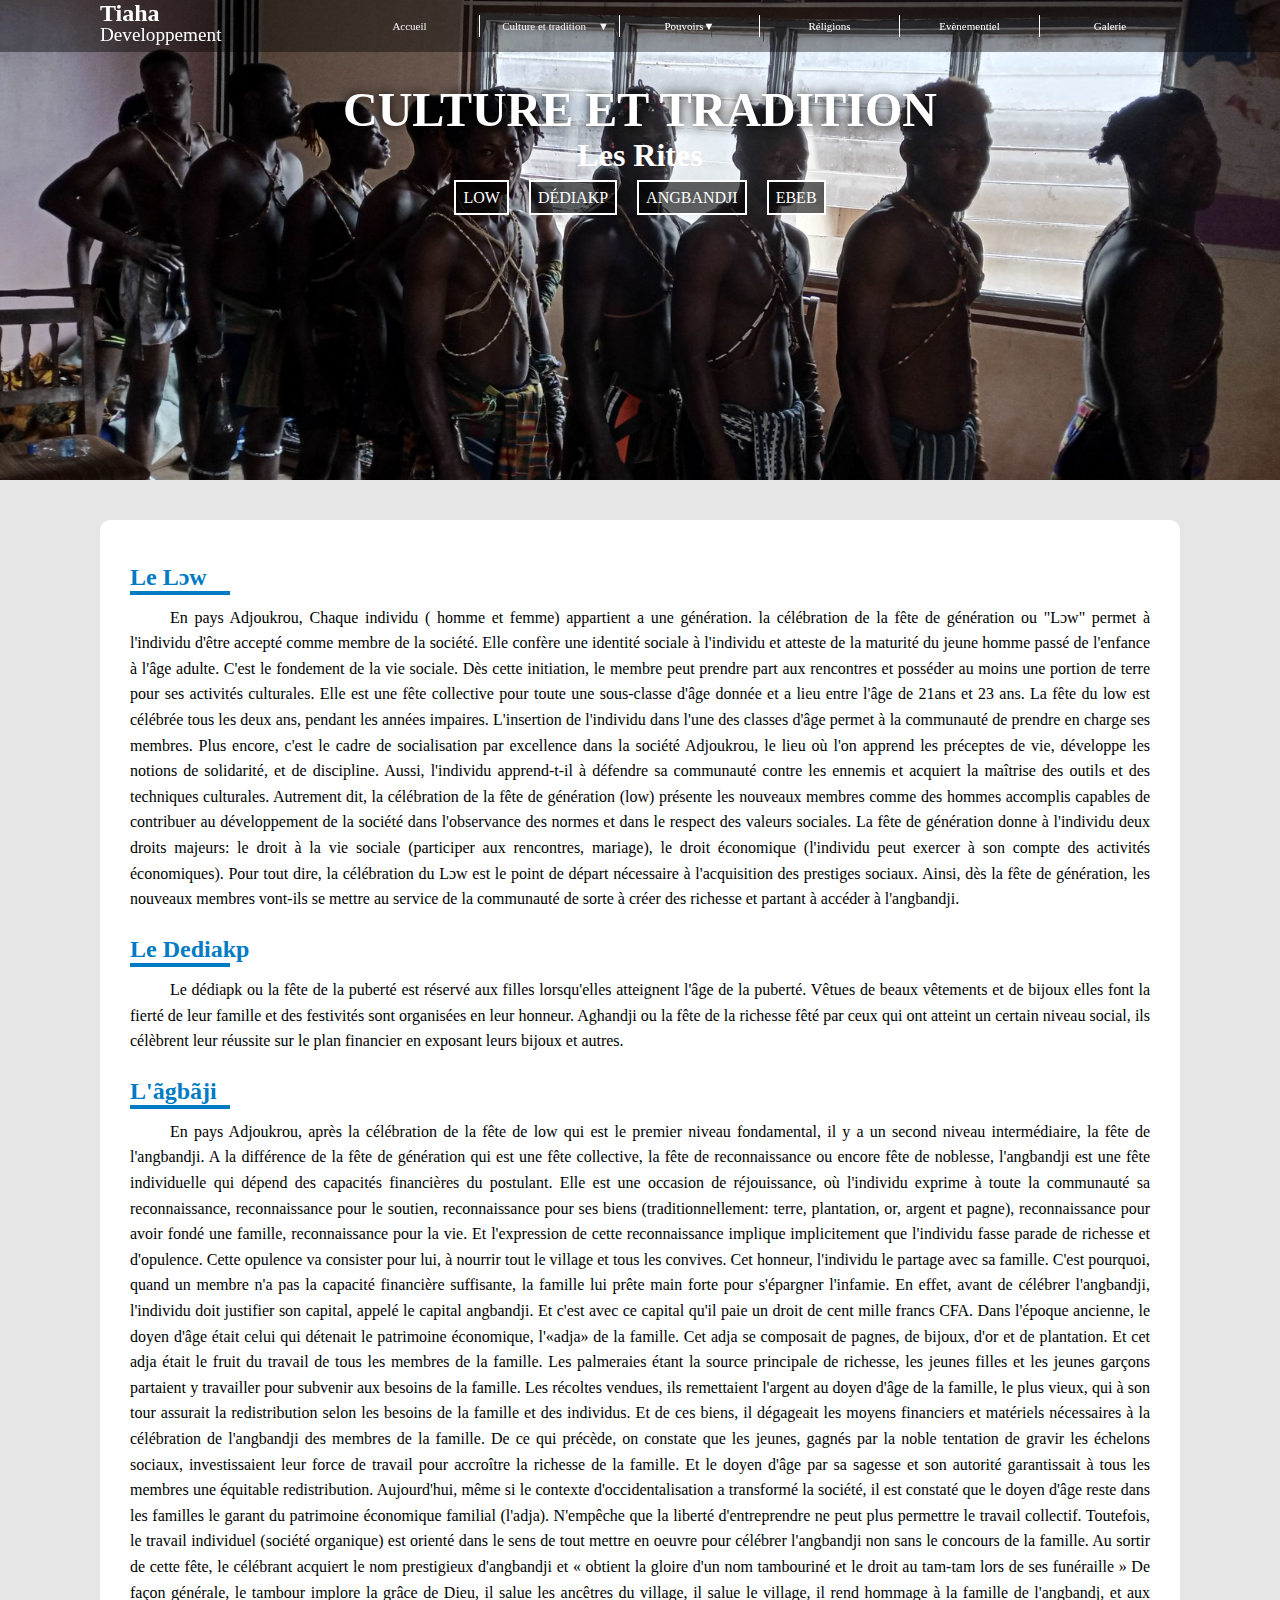
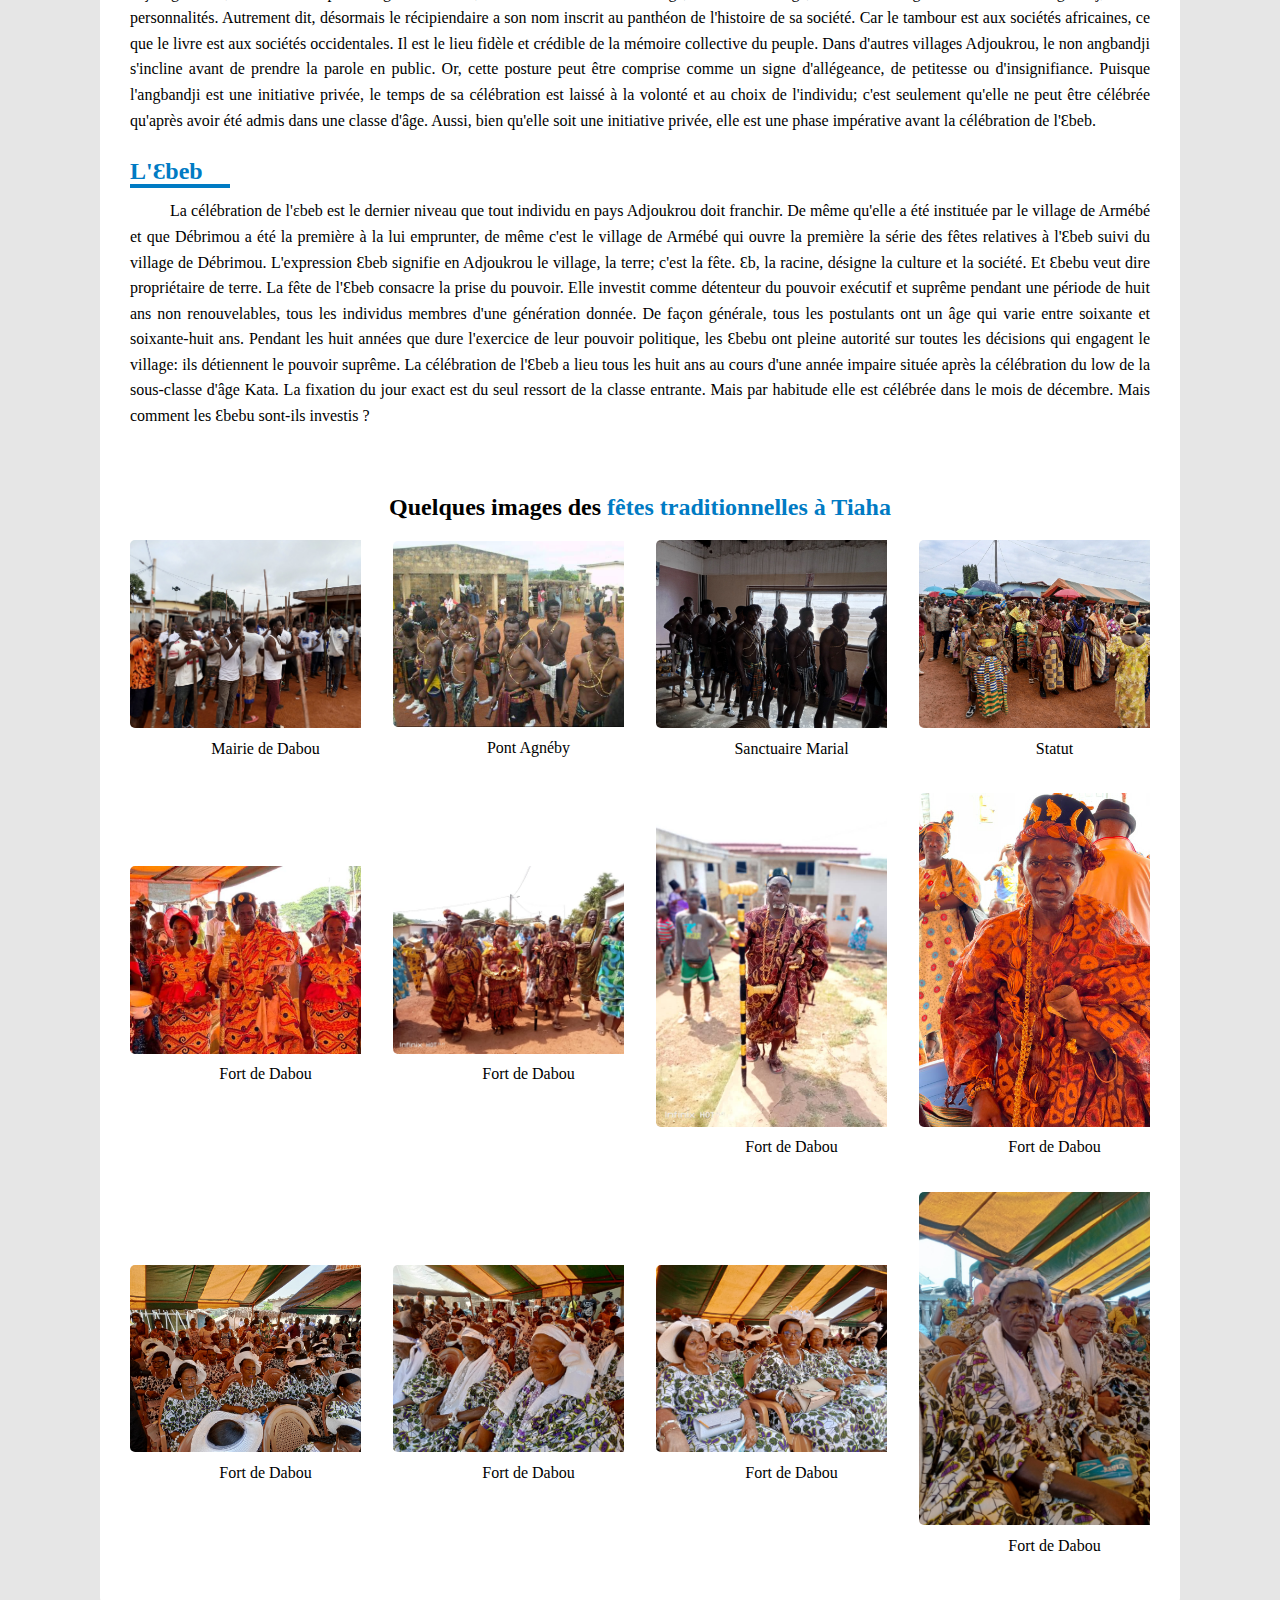
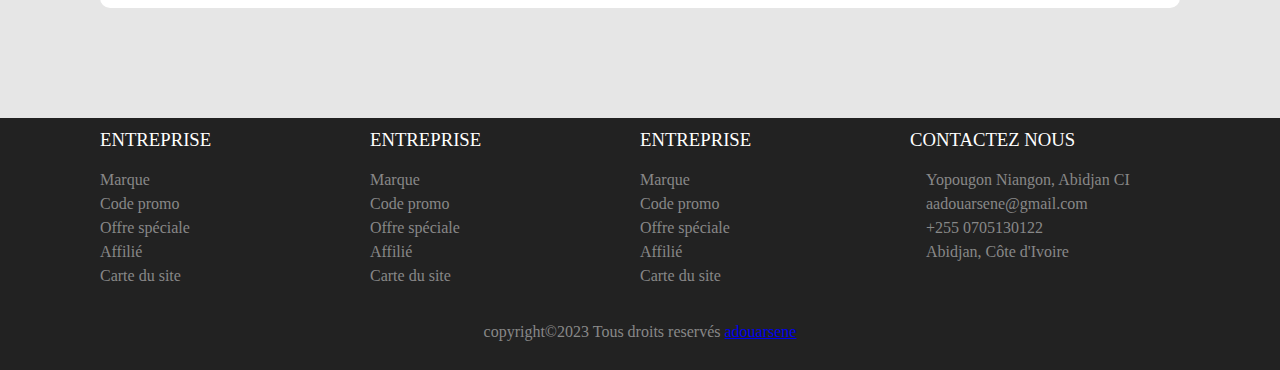
<file: rites.html>
<!DOCTYPE html>
<html lang="fr">
<head>
    <meta charset="UTF-8">
    <meta name="viewport" content="width=device-width, initial-scale=1.0">
    <link rel="stylesheet" href="style_rites.css">
    <script src="script.js" defer></script>
    <title>page d'accueil</title>
</head>
<body>
    <header class="header" id="entete">

        <nav class="menubarre">
            <div class="logo">
                <h2>Tiaha<p class="developpement">Developpement</p></h2>
                
            </div>
            <div class="menu">
                <ul>
                    <li class="nomMenu"><a href="index.html">Accueil</a></li>
                    <li class="culture nomMenu">
                        <a href="#" class="lienCulture">Culture et tradition <p class="fleche">&#9660;</p></a>
                        <ul class="menuCulture">
                            <li class="menusociale sous-menu">
                                <a href="culture_tradition.html">Structures sociales <p class="fleche">&#9658;</p></a>
                                <ul class="liensociale">
                                    <li><a href="culture_tradition.html">Les générations</a></li>
                                    <li><a href="lignages.html">Les lignages</a></li>
                                </ul>
                            
                            </li>
                            <li class="menupolitique sous-menu">
                                <a href="">Organisation politique &#9658;</a>
                                <ul class="lienpolitique">
                                    <li><a href="organisationpolitique.html#ebebu">Ɛbebu</a></li>
                                    <li><a href="organisationpolitique.html#miridi">Miridi ekŋ</a></li>
                                    <li><a href="organisationpolitique.html#mabesel">Mabesel</a></li>
                                    <li><a href="organisationpolitique.html#lelesel">Lelesel</a></li>
                                    <li><a href="organisationpolitique.html#nenisi">Nenisi</a></li>
                                    <li><a href="organisationpolitique.html#milakn">Milakn</a></li>
                                    <li><a href="organisationpolitique.html#lakpikn">Lakpikn</a></li>
                                </ul>
                            
                            </li>
                            <li class="menurites sous-menu">
                                <a href="">Les rites &#9658;</a>
                            <ul class="lienrites">
                            <li><a href="#dediakp">Dediakp</a></li>
                            <li><a href="#low">Low</a></li>
                            <li><a href="#">Lowsin</a></li>
                            <li><a href="#angbandji">Angbandji</a></li>
                            <li><a href="#ebeb">Ebeb</a></li>
                        </ul>
                        </li>
                       </ul>
                    </li>
                    <li class="pouvoir nomMenu">
                        <a href="" class="lienPouvoir">Pouvoirs <p class="fleche1">&#9660;</p></a>
                        <ul class="menuPouvoir">
                            <li><a href="pouvoirs.html">Administratif</a></li>
                            <li><a href="pouvoirs.html">Coutumier</a></li>
                        </ul>
                    </li>
                    <li class="nomMenu"><a href="">Réligions</a></li>
                    <li class="nomMenu"><a href="">Evènementiel</a></li>
                    <li class="nomMenu"><a href="">Galerie</a></li>
                </ul>
            </div>
        </nav>
        <div class="navigation">
            <h2>CULTURE ET TRADITION</h2>
            <p>Les Rites</p>
        </div>
        <div class="generationLignage">
        <div ><a href="#low">Low</a></div>
        <div ><a href="#dediakp">Dédiakp</a></div>
        <div ><a href="#angbandji">Angbandji</a></div>
        <div ><a href="#ebeb">Ebeb</a></div>


    </div>

        
    </header>
    <main>


    <section class="presentation">
        <div class="daboucontenu">
        <article class="dabou">
            

            
            <h2 id="low">Le Lɔw</h2>
            <div class="trait">
            </div>

            
            <div>
                
                <p>
                    
                En pays Adjoukrou, Chaque individu ( homme et femme) appartient a une génération.  la célébration de la fête de génération ou 
                "Lɔw" permet à l'individu d'être accepté comme membre de la société. Elle confère une identité sociale à l'individu et 
                atteste de la maturité du jeune homme passé de l'enfance à l'âge adulte. C'est le fondement de la vie sociale.
                Dès cette initiation, le membre peut prendre part aux rencontres et posséder au moins une portion de terre pour ses activités 
                culturales.
                Elle est une fête collective pour toute une sous-classe d'âge donnée et a lieu entre l'âge de 21ans et 23 ans. La fête du low 
                est célébrée tous les deux ans, pendant les années impaires.
                L'insertion de l'individu dans l'une des classes d'âge permet à la communauté de prendre en charge ses membres. Plus encore, 
                c'est le cadre de socialisation par excellence dans la société Adjoukrou, le lieu où l'on apprend les préceptes de vie, 
                développe les notions de solidarité, et de discipline. Aussi, l'individu apprend-t-il à défendre sa communauté contre les 
                ennemis et acquiert la maîtrise des outils et des techniques culturales. Autrement dit, la célébration de la fête de génération 
                (low) présente les nouveaux membres comme des hommes accomplis capables de contribuer au développement de la société dans 
                l'observance des normes et dans le respect des valeurs sociales.
                La fête de génération donne à l'individu deux droits majeurs:
                le droit à la vie sociale (participer aux rencontres, mariage),
                le droit économique (l'individu peut exercer à son compte des activités économiques).
                Pour tout dire, la célébration du Lɔw est le point de départ nécessaire à l'acquisition des prestiges sociaux.
                Ainsi, dès la fête de génération, les nouveaux membres vont-ils se mettre au service de la communauté de sorte à créer 
                des richesse et partant à accéder à l'angbandji.

                
                </p>
                 
                             
                <br>

                <h2 id="dediakp">Le Dediakp</h2>
                <div class="trait">
                </div>

                <p>
                    
                Le dédiapk ou la fête de la puberté est réservé aux filles lorsqu'elles atteignent l'âge de la puberté. Vêtues de beaux 
                vêtements et de bijoux elles font la fierté de leur famille et des festivités sont organisées en leur honneur. Aghandji ou 
                la fête de la richesse fêté par ceux qui ont atteint un certain niveau social, ils célèbrent leur réussite sur le plan 
                financier en exposant leurs bijoux et autres.
                </p>

                <br>

                <h2 id="angbandji">L'ãgbãji</h2>
                <div class="trait">
                </div>
                <p>
                    
                    
                    En pays Adjoukrou, après la célébration de la fête de low qui est le premier niveau fondamental, il y a un second 
                    niveau intermédiaire, la fête de l'angbandji. A la différence de la fête de génération qui est une fête collective, 
                    la fête de reconnaissance ou encore fête de noblesse, l'angbandji est une fête individuelle qui dépend des capacités 
                    financières du postulant.
                    Elle est une occasion de réjouissance, où l'individu exprime à toute la communauté sa reconnaissance, reconnaissance pour 
                    le soutien, reconnaissance pour ses biens (traditionnellement: terre, plantation, or, argent et pagne), reconnaissance 
                    pour avoir fondé une famille, reconnaissance pour la vie. Et l'expression de cette reconnaissance implique implicitement 
                    que l'individu fasse parade de richesse et d'opulence. Cette opulence va consister pour lui, à nourrir tout le village et
                     tous les convives.
                    Cet honneur, l'individu le partage avec sa famille. C'est pourquoi, quand un membre n'a pas la capacité financière suffisante,
                     la famille lui prête main forte pour s'épargner l'infamie.
                    En effet, avant de célébrer l'angbandji, l'individu doit justifier son capital, appelé le capital angbandji. Et c'est avec 
                    ce capital qu'il paie un droit de cent mille francs CFA.
                    Dans l'époque ancienne, le doyen d'âge était celui qui détenait le patrimoine économique, l'«adja» de la famille. Cet adja 
                    se composait de pagnes, de bijoux, d'or et de plantation. Et cet adja était le fruit du travail de tous les membres de la 
                    famille. Les palmeraies étant la source principale de richesse, les jeunes filles et les jeunes garçons partaient y 
                    travailler pour subvenir aux besoins de la famille. Les récoltes vendues, ils remettaient l'argent au doyen d'âge de 
                    la famille, le plus vieux, qui à son tour assurait la redistribution selon les besoins de la famille et des individus. 
                    Et de ces biens, il dégageait les moyens financiers et matériels nécessaires à la célébration de l'angbandji des membres 
                    de la famille. De ce qui précède, on constate que les jeunes, gagnés par la noble tentation de gravir les échelons sociaux, 
                    investissaient leur force de travail pour accroître la richesse de la famille. Et le doyen d'âge par sa sagesse et son 
                    autorité garantissait à tous les membres une équitable redistribution.
                    Aujourd'hui, même si le contexte d'occidentalisation a transformé la société, il est constaté que le doyen d'âge reste dans 
                    les familles le garant du patrimoine économique familial (l'adja). N'empêche que la liberté d'entreprendre ne peut plus 
                    permettre le travail collectif. Toutefois, le travail individuel (société organique) est orienté dans le sens de tout mettre 
                    en oeuvre pour célébrer l'angbandji non sans le concours de la famille.
                    Au sortir de cette fête, le célébrant acquiert le nom prestigieux d'angbandji et « obtient la gloire d'un nom tambouriné et 
                    le droit au tam-tam lors de ses funéraille » De façon générale, le tambour implore la grâce de Dieu, il salue les ancêtres 
                    du village, il salue le village, il rend hommage à la famille de l'angbandj, et aux personnalités. Autrement dit, désormais 
                    le récipiendaire a son nom inscrit au panthéon de l'histoire de sa société. Car le tambour est aux sociétés africaines, ce 
                    que le livre est aux sociétés occidentales. Il est le lieu fidèle et crédible de la mémoire collective du peuple.
                    Dans d'autres villages Adjoukrou, le non angbandji s'incline avant de prendre la parole en public. Or, cette posture peut être
                     comprise comme un signe d'allégeance, de petitesse ou d'insignifiance.
                    Puisque l'angbandji est une initiative privée, le temps de sa célébration est laissé à la volonté et au choix de l'individu; 
                    c'est seulement qu'elle ne peut être célébrée qu'après avoir été admis dans une classe d'âge.
                    Aussi, bien qu'elle soit une initiative privée, elle est une phase impérative avant la célébration de l'Ɛbeb.

                </p>
                <br>

                    <h2 id="ebeb">L'Ɛbeb</h2>
                <div class="trait">
                </div>
                    <p>
                        La célébration de l'ɛbeb est le dernier niveau que tout individu en pays Adjoukrou doit franchir. De même 
                        qu'elle a été instituée par le village de Armébé et que Débrimou a été la première à la lui emprunter, de même 
                        c'est le village de Armébé qui ouvre la première la série des fêtes relatives à l'Ɛbeb suivi du village de Débrimou.
                        L'expression Ɛbeb signifie en Adjoukrou le village, la terre; c'est la fête. Ɛb, la racine, désigne la culture et 
                        la société. Et Ɛbebu veut dire propriétaire de terre. La fête de l'Ɛbeb consacre la prise du pouvoir. Elle investit
                         comme détenteur du pouvoir exécutif et suprême pendant une période de huit ans non renouvelables, tous les individus 
                         membres d'une génération donnée. De façon générale, tous les postulants ont un âge qui varie entre soixante 
                         et soixante-huit ans. Pendant les huit années que dure l'exercice de leur pouvoir politique, les Ɛbebu ont pleine 
                         autorité sur toutes les décisions qui engagent le village: ils détiennent le pouvoir suprême.
                        La célébration de l'Ɛbeb a lieu tous les huit ans au cours d'une année impaire située après la célébration du low 
                        de la sous-classe d'âge Kata. La fixation du jour exact est du seul ressort de la classe entrante. Mais par habitude 
                        elle est célébrée dans le mois de décembre.
                        Mais comment les Ɛbebu sont-ils investis ?
                        
                    </p>
                    <br>

                    
                
            </div>

        </article>
        <br>


        <div class="dabouville">
            <h2 >Quelques images des<span class="titre"> fêtes traditionnelles à Tiaha</span></h2>
            <div class="imagedabou">
            <div class="zoom">
                <img src="images/Génération.jpg" alt="" class="image">
                <p>Mairie de Dabou</p>
            </div>
            <div class="zoom">
                <img src="images/mbedie2007.png" alt="" class="image">
                <p>Pont Agnéby</p>
            </div>
            <div class="zoom">
                <img src="images/nigbessi.jpg" alt="" class="image">
                <p>Sanctuaire Marial</p>
            </div>
            
            <div class="zoom">
                <img src="images/Low.jpg" alt="" class="image">
                <p>Statut</p>
            </div>
            <div class="zoom">
                <img src="images/angbandji1.jpeg" alt="" class="image">
                <p>Fort de Dabou</p>
            </div>
            <div class="zoom">
                <img src="images/angbandji2.jpeg" alt="" class="image">
                <p>Fort de Dabou</p>
            </div>
            <div class="zoom">
                <img src="images/angbandji3.jpeg" alt="" class="image">
                <p>Fort de Dabou</p>
            </div>
            <div class="zoom">
                <img src="images/angbandji4.jpeg" alt="" class="image">
                <p>Fort de Dabou</p>
            </div>
            <div class="zoom">
                <img src="images/eb1.jpg" alt="" class="image">
                <p>Fort de Dabou</p>
            </div>
            <div class="zoom">
                <img src="images/eb2.jpg" alt="" class="image">
                <p>Fort de Dabou</p>
            </div>
            <div class="zoom">
                <img src="images/eb3.jpg" alt="" class="image">
                <p>Fort de Dabou</p>
            </div>
            <div class="zoom">
                <img src="images/eb4.jpg" alt="" class="image">
                <p>Fort de Dabou</p>
            </div>

        </div>
        </div>
    </div>



</main>
<footer id="footer" class="section footer">
    <div class="container">
        <div class="footer-container">
            <div class="footer-center">
                <h3>ENTREPRISE</h3>
                <a href="#"> Marque</a>
                <a href="#"> Code promo</a>
                <a href="#"> Offre spéciale</a>
                <a href="#"> Affilié</a>
                <a href="#"> Carte du site</a>
            </div>
            <div class="footer-center">
                <h3>ENTREPRISE</h3>
                <a href="#"> Marque</a>
                <a href="#"> Code promo</a>
                <a href="#"> Offre spéciale</a>
                <a href="#"> Affilié</a>
                <a href="#"> Carte du site</a>
            </div>
            <div class="footer-center">
                <h3>ENTREPRISE</h3>
                <a href="#"> Marque</a>
                <a href="#"> Code promo</a>
                <a href="#"> Offre spéciale</a>
                <a href="#"> Affilié</a>
                <a href="#"> Carte du site</a>
            </div>
            <div class="footer-center">
                <h3>CONTACTEZ NOUS</h3>
                <div>
                    <span>
                        <i class='bx bxs-map' style='color:#ffffff'  ></i>
                    </span>
                    Yopougon Niangon, Abidjan CI
                </div>
                <div>
                    <span>
                        <i class='bx bx-envelope' style='color:#ffffff'></i>
                    </span>
                    aadouarsene@gmail.com
                </div>
                <div>
                    <span>
                        <i class='bx bx-phone' style='color:#ffffff'></i>
                    </span>
                    +255 0705130122
                </div>
                <div>
                    <span>
                        <i class='bx bxs-city' style='color:#ffffff'></i>
                    </span>
                    Abidjan, Côte d'Ivoire
                </div>
            </div>
        </div>
    </div>
    <div class="copyright">
        copyright&copy2023 Tous droits reservés <a href="#">adouarsene</a>
    </div>

</footer>
</body>
</html>
</file>
<file: style_culture.css>
*{
    margin: 0;
    padding: 0;
    box-sizing: border-box;
    font-family: Poppins;
    
}

body{
    background-color: rgba(8, 8, 8, 0.1);

}

:root{
    --blanche: #fff;
    --Noir: #222;
    --primaire: #007bc4;
    --gris: #888;
}


header{
    background-image: url(images/Génération.jpg);
    height: 480px;
    background-size: cover;
    color: white;
    background-position: center;
    
}

.navigation{
    width: 100%;
    margin: auto;
    font-size: 2em;
    text-align: center;
    margin-top: 30px;
    font-weight: 600;
}



.navigation h2{
    filter: drop-shadow(0 0 6px black);
}







.generationLignage{
    display: flex;
    justify-content: center;
    margin-top: 15px;
}

.generationLignage a{
    text-decoration: none;
    color: #fff;
    margin: 30px;
    border: 2px solid white;
    padding: 7px;
    background-color: rgb(0, 0, 0, 0.6);
    text-transform: uppercase;
}

.generationLignage a:hover{
    color: black;
    background-color: white;
}


.menubarre{
    display: flex;
    align-items: center;
    justify-content: space-between;
    padding-left: 100px;
    background-color: rgb(0, 0, 0, 0.4);
    position: sticky;
    top: 0;
    z-index: 99;
    width: 100%;
    padding-bottom: 10px;
}

.logo {
    display: flex;

}

.logo p{
    font-weight: 300;
    font-size: 80%;
    line-height: 0.8;

}

.scroll{
    background-color: #007bc4;
    color: #F2F8FC;
    transition: background-color 0.5s;
    box-shadow: 0 0 3px #000000;
    font-weight: 600;
    position: fixed;
}


.menu{
    margin-right: 100px;
}

.menu ul{
    font-size: 11px;
    margin-top: 10px;
}

.menu > ul > li{
    width: 140px;
    float: left;
    list-style: none;
    text-align: center;
    border-right: 1px solid white;
}

.menu > ul > li:nth-child(6){

    border-right: none;
}


.menu > ul > li:nth-child(3) > a{

    display: inline-block;
}

.fleche, .fleche1{
    float: right;

}

.menu > ul > li > a{
    text-decoration: none;
    padding: 5px 10px;
    display: block;
}

.menu ul li a:link{
    color: #f4f1f8;
}

.menu ul li a:visited{
    color: inherit;
}

.culture, .pouvoir{
    position: relative;
}

.pouvoir >ul{
    list-style: none;
}

.menuPouvoir{
   
}

.menuCulture, .menuPouvoir{
    position: absolute;
    display: none;
    top: 17px;
    background-color: rgb(0, 0, 0, 0.6);


}


.menuCulture > li > a, .menuPouvoir > li > a{
    text-align: left;
    text-decoration: none;
    display: block;
    padding: 10px 0;
}



.menusociale > ul{
    list-style: none;
}




.lienCulture, .lienPouvoir{
    position: relative;
}

.nomMenu:hover{
    background-color: white;
    background-color: rgb(0, 0, 0, 0.6);

}

.pouvoir:hover .menuPouvoir, .culture:hover .menuCulture{
    display: block;
    color: #fff;
    font-size: 0.8rem;
    font-family: Arial, Helvetica, sans-serif;
    width: 148.19px;
    text-align: left;
    padding: 4px;
}

.menusociale, .menupolitique, .menurites{
    position: relative;
    list-style: none;
}

.sous-menu:hover, .menuPouvoir li:hover{
    background-color: #F2F8FC;
    color: #000000;
}

.liensociale li:hover, 
.lienpolitique li:hover, 
.lienrites li:hover {
    border-bottom: 2px solid  #F2F8FC;
}


.menusociale a, .menupolitique a, .menurites a{
    display: inline-block;

 
    color:  #F2F8FC;
    font-size: 0.8rem;
    font-family: Arial, Helvetica, sans-serif;
    width: inherit;
    text-align: left;
    overflow: hidden;
}


.liensociale, .lienpolitique, .lienrites{
    position: absolute;
    display: none;
    flex-direction: column;
    padding-left: 5px;
    list-style: none;
    background-color: rgb(0, 0, 0, 0.6);
}



.liensociale a, .lienpolitique a, .lienrites a{
    padding: 8px;
    text-decoration: none;
    display: block;
    margin: 0;
}




.menusociale:hover .liensociale, 
.menupolitique:hover .lienpolitique, 
.menurites:hover .lienrites{

    display: block;

    color:  white;
    font-size: 0.8rem;
    font-family: Arial, Helvetica, sans-serif;
    padding: 10px 0;
    width: max-content;
    text-align: left;
    left: 144px;
    top: 0;

}




.presentation{
    margin: 40px 100px 10px 100px;
    text-align: justify;
    line-height: 1.6rem;
}

main{
    display: flex;
}


.imagedabou{
    display: grid;
    grid-template-columns: repeat(3, 1fr);
    margin-bottom: 20px;
    justify-content: center;
    align-items: center;
    clear: both;
    margin-top: 20px;
    gap: 2rem;
}


.image{
    width: 250px;
    border-radius: 5px;
}

.dabouimage{
    width: 250px;
    border-radius: 5px;
}


.zoom{
    text-align: center;
    overflow: hidden;
}


.imagedabou .zoom:hover{
    transform: scale(1.1);
    transition: all ease-in-out 0.5s;
    overflow: hidden;
}


.trait{
    width: 100px;
    border: solid 2px #007bc4;
    margin-bottom: 10px;

}


.titre{
    color: #007bc4;
}

.dabouville{
    clear: both;
}

.dabouville h2{
    text-align: center;
}

.dabou {
    margin-bottom: 15px;
}



.dabou h2{
    color: #007bc4;
}

.daboucontenu{
   
    padding: 30px;
    margin-bottom: 20px;
    background-color: white;
    border-radius: 10px;
}

.presentation p{
    text-indent: 2.5em;
}

.presentation ol, .presentation ul{
    margin: 2px 0 0 50px ;
}

.presentation ol li, .presentation ul li{
    line-height: 2em;
}











.grandTitre{
    width: 100%;
    margin: auto;
    text-align: center;
}

.grandTitre img{
    width: 100px;
    height: 100px;
    border-radius: 50%;
    border: 2px solid #007bc4;
    padding: 10px;
    background-color: #F2F8FC;
}

.sousprefecture{
    display: flex;
    justify-content: space-between;
    color: white;
    padding: 10px;
    border-radius: 7px;
    margin-bottom: 30px;

}


.sousprefecture ul{
    display: grid;
    grid-template-columns: repeat(3, 1fr);

    list-style: none;
    margin-left: 5px;
}

.sousprefecture p{
    color: #007bc4;
    font-weight: bold;
    margin-bottom: 10PX;
    text-align: center;
    background-color: white;
    border-radius: 10px 10px 0 0;
}

.daboucontenu h4{
    text-align: center;
    color: #007bc4;
    text-transform: uppercase;
    margin: 10px;
    font-size: 1.3em;
    clear: both;
}

.sousprefecture ul a{
    text-decoration: none;
    color: black;
    font-size: 0.9em;
}

.sousprefecture ul a:hover{
    text-decoration: underline;
}



.dabousp, .lopousp, .toupahsp{
    background-color: #F2F8FC;
    width: 30%;
    box-shadow: 0 0 2px rgba(0, 0, 0, 0.4);
    border-radius: 10px;
    margin: 0 8px;
    padding: 5px;
    
}

.sp:hover{
    box-shadow: 0 0 5px black;
    transition: all 0.5s ease-in;
    transform: scale(1.1);
}


.footer{
    background-color: var(--Noir);
    padding: 10px 100px ;
    line-height: 1.5rem;
    margin-top: 5rem;
}

.footer span{
    margin-right: 1rem;
}

.footer-container{
    display: grid;
    grid-template-columns: repeat(4, 1fr);
    color: var(--blanche);
}

.footer-center a:link, .footer-center a:visited{
    display: block;
    color: var(--gris);

    transition: 0.6s;
}

.footer-center a{
    text-decoration: none;
}

.footer-center a:hover{
    color: var(--primaire);
}

.footer-center div{

    color: var(--gris);
}

.footer-center h3{

    font-weight: 400;
    margin-bottom: 1rem;
}

.copyright{
    color: var(--gris);

    font-weight: 400;
    text-align: center;
    padding: 2rem 0 1rem;

}

.copyright a:hover{
    color: var(--primaire);
}
</file>
<file: style_lignages.css>
*{
    margin: 0;
    padding: 0;
    box-sizing: border-box;
    font-family: Poppins;
    
}

body{
    background-color: rgba(8, 8, 8, 0.1);

}

:root{
    --blanche: #fff;
    --Noir: #222;
    --primaire: #007bc4;
    --gris: #888;
}


header{
    background-image: url(images/Low.jpg);
    height: 480px;
    background-size: cover;
    color: white;
    background-position: center;
    
}

.navigation{
    width: 100%;
    margin: auto;
    font-size: 2em;
    text-align: center;
    margin-top: 30px;
    font-weight: 600;
}



.navigation h2{
    filter: drop-shadow(0 0 6px black);
}

.generationLignage{
    display: flex;
    justify-content: center;
    margin-top: 15px;
}

.generationLignage a{
    text-decoration: none;
    color: #fff;
    margin: 30px;
    border: 2px solid white;
    padding: 7px;
    background-color: rgb(0, 0, 0, 0.6);
    text-transform: uppercase;
}

.generationLignage a:hover{
    color: black;
    background-color: white;
}


.menubarre{
    display: flex;
    align-items: center;
    justify-content: space-between;
    padding-left: 100px;
    background-color: rgb(0, 0, 0, 0.4);
    position: sticky;
    top: 0;
    z-index: 99;
    width: 100%;
    padding-bottom: 10px;
}

.logo {
    display: flex;

}

.logo p{
    font-weight: 300;
    font-size: 80%;
    line-height: 0.8;

}

.scroll{
    background-color: #007bc4;
    color: #F2F8FC;
    transition: background-color 0.5s;
    box-shadow: 0 0 3px #000000;
    font-weight: 600;
    position: fixed;
}


.menu{
    margin-right: 100px;
}

.menu ul{
    font-size: 11px;
    margin-top: 10px;
}

.menu > ul > li{
    width: 140px;
    float: left;
    list-style: none;
    text-align: center;
    border-right: 1px solid white;
}

.menu > ul > li:nth-child(6){

    border-right: none;
}


.menu > ul > li:nth-child(3) > a{

    display: inline-block;
}

.fleche, .fleche1{
    float: right;

}

.menu > ul > li > a{
    text-decoration: none;
    padding: 5px 10px;
    display: block;
}

.menu ul li a:link{
    color: #f4f1f8;
}

.menu ul li a:visited{
    color: inherit;
}

.culture, .pouvoir{
    position: relative;
}

.pouvoir >ul{
    list-style: none;
}

.menuPouvoir{
   
}

.menuCulture, .menuPouvoir{
    position: absolute;
    display: none;
    top: 17px;
    background-color: rgb(0, 0, 0, 0.6);


}


.menuCulture > li > a, .menuPouvoir > li > a{
    text-align: left;
    text-decoration: none;
    display: block;
    padding: 10px 0;
}



.menusociale > ul{
    list-style: none;
}




.lienCulture, .lienPouvoir{
    position: relative;
}

.nomMenu:hover{
    background-color: white;
    background-color: rgb(0, 0, 0, 0.6);

}

.pouvoir:hover .menuPouvoir, .culture:hover .menuCulture{
    display: block;
    color: #fff;
    font-size: 0.8rem;
    font-family: Arial, Helvetica, sans-serif;
    width: 148.19px;
    text-align: left;
    padding: 4px;
}

.menusociale, .menupolitique, .menurites{
    position: relative;
    list-style: none;
}

.sous-menu:hover, .menuPouvoir li:hover{
    background-color: #F2F8FC;
    color: #000000;
}

.liensociale li:hover, 
.lienpolitique li:hover, 
.lienrites li:hover {
    border-bottom: 2px solid  #F2F8FC;
}


.menusociale a, .menupolitique a, .menurites a{
    display: inline-block;

 
    color:  #F2F8FC;
    font-size: 0.8rem;
    font-family: Arial, Helvetica, sans-serif;
    width: inherit;
    text-align: left;
    overflow: hidden;
}


.liensociale, .lienpolitique, .lienrites{
    position: absolute;
    display: none;
    flex-direction: column;
    padding-left: 5px;
    list-style: none;
    background-color: rgb(0, 0, 0, 0.6);
}



.liensociale a, .lienpolitique a, .lienrites a{
    padding: 8px;
    text-decoration: none;
    display: block;
    margin: 0;
}




.menusociale:hover .liensociale, 
.menupolitique:hover .lienpolitique, 
.menurites:hover .lienrites{

    display: block;

    color:  white;
    font-size: 0.8rem;
    font-family: Arial, Helvetica, sans-serif;
    padding: 10px 0;
    width: max-content;
    text-align: left;
    left: 144px;
    top: 0;

}




.presentation{
    margin: 40px 100px 10px 100px;
    text-align: justify;
    line-height: 1.6rem;
}

main{
    display: flex;
}


.imagedabou{
    display: grid;
    grid-template-columns: repeat(3, 1fr);
    margin-bottom: 20px;
    justify-content: center;
    align-items: center;
    clear: both;
    margin-top: 20px;
    gap: 2rem;
}


.image{
    width: 250px;
    border-radius: 5px;
}

.dabouimage{
    width: 250px;
    border-radius: 5px;
}


.zoom{
    text-align: center;
    overflow: hidden;
}


.imagedabou .zoom:hover{
    transform: scale(1.1);
    transition: all ease-in-out 0.5s;
    overflow: hidden;
}


.trait{
    width: 100px;
    border: solid 2px #007bc4;
    margin-bottom: 10px;

}


.titre{
    color: #007bc4;
}

.dabouville{
    clear: both;
}

.dabouville h2{
    text-align: center;
}

.dabou {
    margin-bottom: 15px;
}



.dabou h2{
    color: #007bc4;
}

.daboucontenu{
   
    padding: 30px;
    margin-bottom: 20px;
    background-color: white;
    border-radius: 10px;
}

.presentation p{
    text-indent: 2.5em;
}

.presentation ol, .presentation ul{
    margin: 2px 0 0 50px ;
}

.presentation ol li, .presentation ul li{
    line-height: 2em;
}


table, td, th{
    border: 1px solid black;
}

table{
    border-collapse: collapse;
    width: 50vw;
    margin: auto;
}

.definition{
    display: flex;
    justify-content: space-around;
    margin-top: 15px;

}

th{
    text-align: center;
    padding: 10px;
    background-color: #007bc4;
    color: #fff;
}

table ul{
    list-style: none;
    padding: 5px;
}





.grandTitre{
    width: 100%;
    margin: auto;
    text-align: center;
}

.grandTitre img{
    width: 100px;
    height: 100px;
    border-radius: 50%;
    border: 2px solid #007bc4;
    padding: 10px;
    background-color: #F2F8FC;
}

.sousprefecture{
    display: flex;
    justify-content: space-between;
    color: white;
    padding: 10px;
    border-radius: 7px;
    margin-bottom: 30px;

}


.sousprefecture ul{
    display: grid;
    grid-template-columns: repeat(3, 1fr);

    list-style: none;
    margin-left: 5px;
}

.sousprefecture p{
    color: #007bc4;
    font-weight: bold;
    margin-bottom: 10PX;
    text-align: center;
    background-color: white;
    border-radius: 10px 10px 0 0;
}

.daboucontenu h4{
    text-align: center;
    color: #007bc4;
    text-transform: uppercase;
    margin: 10px;
    font-size: 1.3em;
    clear: both;
}

.sousprefecture ul a{
    text-decoration: none;
    color: black;
    font-size: 0.9em;
}

.sousprefecture ul a:hover{
    text-decoration: underline;
}



.dabousp, .lopousp, .toupahsp{
    background-color: #F2F8FC;
    width: 30%;
    box-shadow: 0 0 2px rgba(0, 0, 0, 0.4);
    border-radius: 10px;
    margin: 0 8px;
    padding: 5px;
    
}

.sp:hover{
    box-shadow: 0 0 5px black;
    transition: all 0.5s ease-in;
    transform: scale(1.1);
}


.footer{
    background-color: var(--Noir);
    padding: 10px 100px ;
    line-height: 1.5rem;
    margin-top: 5rem;
}

.footer span{
    margin-right: 1rem;
}

.footer-container{
    display: grid;
    grid-template-columns: repeat(4, 1fr);
    color: var(--blanche);
}

.footer-center a:link, .footer-center a:visited{
    display: block;
    color: var(--gris);

    transition: 0.6s;
}

.footer-center a{
    text-decoration: none;
}

.footer-center a:hover{
    color: var(--primaire);
}

.footer-center div{

    color: var(--gris);
}

.footer-center h3{

    font-weight: 400;
    margin-bottom: 1rem;
}

.copyright{
    color: var(--gris);

    font-weight: 400;
    text-align: center;
    padding: 2rem 0 1rem;

}

.copyright a:hover{
    color: var(--primaire);
}
</file>
<file: style_organisationpolitique.css>
*{
    margin: 0;
    padding: 0;
    box-sizing: border-box;
    font-family: Poppins;
    
}

body{
    background-color: rgba(8, 8, 8, 0.1);

}

:root{
    --blanche: #fff;
    --Noir: #222;
    --primaire: #007bc4;
    --gris: #888;
}


header{
    background-image: url(images/ebebu.jpg);
    height: 480px;
    background-size: cover;
    color: white;
    background-position: center;
    
}

.navigation{
    width: 100%;
    margin: auto;
    font-size: 2em;
    text-align: center;
    margin-top: 30px;
    font-weight: 600;
}



.navigation h2{
    filter: drop-shadow(0 0 6px black);
}







.generationLignage{
    display: flex;
    justify-content: center;
    margin-top: 15px;
}

.generationLignage a{
    text-decoration: none;
    color: #fff;
    margin: 10px;
    border: 2px solid white;
    padding: 7px;
    background-color: rgb(0, 0, 0, 0.6);
    text-transform: uppercase;
}

.generationLignage a:hover{
    color: black;
    background-color: white;
}


.menubarre{
    display: flex;
    align-items: center;
    justify-content: space-between;
    padding-left: 100px;
    background-color: rgb(0, 0, 0, 0.4);
    position: sticky;
    top: 0;
    z-index: 99;
    width: 100%;
    padding-bottom: 10px;
}

.logo {
    display: flex;

}

.logo p{
    font-weight: 300;
    font-size: 80%;
    line-height: 0.8;

}

.scroll{
    background-color: #007bc4;
    color: #F2F8FC;
    transition: background-color 0.5s;
    box-shadow: 0 0 3px #000000;
    font-weight: 600;
    position: fixed;
}


.menu{
    margin-right: 100px;
}

.menu ul{
    font-size: 11px;
    margin-top: 10px;
}

.menu > ul > li{
    width: 140px;
    float: left;
    list-style: none;
    text-align: center;
    border-right: 1px solid white;
}

.menu > ul > li:nth-child(6){

    border-right: none;
}


.menu > ul > li:nth-child(3) > a{

    display: inline-block;
}

.fleche, .fleche1{
    float: right;

}

.menu > ul > li > a{
    text-decoration: none;
    padding: 5px 10px;
    display: block;
}

.menu ul li a:link{
    color: #f4f1f8;
}

.menu ul li a:visited{
    color: inherit;
}

.culture, .pouvoir{
    position: relative;
}

.pouvoir >ul{
    list-style: none;
}

.menuPouvoir{
   
}

.menuCulture, .menuPouvoir{
    position: absolute;
    display: none;
    top: 17px;
    background-color: rgb(0, 0, 0, 0.6);


}


.menuCulture > li > a, .menuPouvoir > li > a{
    text-align: left;
    text-decoration: none;
    display: block;
    padding: 10px 0;
}



.menusociale > ul{
    list-style: none;
}




.lienCulture, .lienPouvoir{
    position: relative;
}

.nomMenu:hover{
    background-color: white;
    background-color: rgb(0, 0, 0, 0.6);

}

.pouvoir:hover .menuPouvoir, .culture:hover .menuCulture{
    display: block;
    color: #fff;
    font-size: 0.8rem;
    font-family: Arial, Helvetica, sans-serif;
    width: 148.19px;
    text-align: left;
    padding: 4px;
}

.menusociale, .menupolitique, .menurites{
    position: relative;
    list-style: none;
}

.sous-menu:hover, .menuPouvoir li:hover{
    background-color: #F2F8FC;
    color: #000000;
}

.liensociale li:hover, 
.lienpolitique li:hover, 
.lienrites li:hover {
    border-bottom: 2px solid  #F2F8FC;
}


.menusociale a, .menupolitique a, .menurites a{
    display: inline-block;

 
    color:  #F2F8FC;
    font-size: 0.8rem;
    font-family: Arial, Helvetica, sans-serif;
    width: inherit;
    text-align: left;
    overflow: hidden;
}


.liensociale, .lienpolitique, .lienrites{
    position: absolute;
    display: none;
    flex-direction: column;
    padding-left: 5px;
    list-style: none;
    background-color: rgb(0, 0, 0, 0.6);
}



.liensociale a, .lienpolitique a, .lienrites a{
    padding: 8px;
    text-decoration: none;
    display: block;
    margin: 0;
}




.menusociale:hover .liensociale, 
.menupolitique:hover .lienpolitique, 
.menurites:hover .lienrites{

    display: block;

    color:  white;
    font-size: 0.8rem;
    font-family: Arial, Helvetica, sans-serif;
    padding: 10px 0;
    width: max-content;
    text-align: left;
    left: 144px;
    top: 0;

}




.presentation{
    margin: 40px 100px 10px 100px;
    text-align: justify;
    line-height: 1.6rem;
}

main{
    display: flex;
}


.imagedabou{
    display: grid;
    grid-template-columns: repeat(3, 1fr);
    margin-bottom: 20px;
    justify-content: center;
    align-items: center;
    clear: both;
    margin-top: 20px;
    gap: 2rem;
}


.image{
    width: 250px;
    border-radius: 5px;
}

.dabouimage{
    width: 250px;
    border-radius: 5px;
}


.zoom{
    text-align: center;
    overflow: hidden;
}


.imagedabou .zoom:hover{
    transform: scale(1.1);
    transition: all ease-in-out 0.5s;
    overflow: hidden;
}


.trait{
    width: 100px;
    border: solid 2px #007bc4;
    margin-bottom: 10px;

}


.titre{
    color: #007bc4;
}

.dabouville{
    clear: both;
}

.dabouville h2{
    text-align: center;
}

.dabou {
    margin-bottom: 15px;
    margin-top: 15px;
}



.dabou h2{
    color: #007bc4;
}

.daboucontenu{
   
    padding: 30px;
    margin-bottom: 20px;
    background-color: white;
    border-radius: 10px;
}

.imageebebu1, .imageebebu2{
    margin-top: 10px;
}

.imageebebu1{
    text-align: center;
    box-shadow: 0 0 4px black;
    display: inline-block;
    width: 380px;
    margin: auto;
    padding: 10px;
    border-radius: 10px;
    margin-left: 33%;
}

.imageebebu1:hover{
    transform: scale(1.05);
}
.imageebebu1 > em{
    font-size: 14px;
    line-height: normal;
}



.imageebebu1 > img{
    width : 350px;

}

.imageebebu2 > img{
    float: left;
    border-radius: 10px;
    margin: 10px 15px 10px 0;
    width: 250px;
}

.soustitreebeu{
    clear: both;
    margin-top: 20px;
    margin-bottom: 10px;
}

.soustitreebeu2{
    clear: both;
    margin-top: 40px;
    margin-bottom: 10px;
}





.presentation p{
    text-indent: 2.5em;
}

.presentation ol, .presentation ul{
    margin: 2px 0 0 50px ;
}

.presentation ol li, .presentation ul li{
    line-height: 2em;
}











.grandTitre{
    width: 100%;
    margin: auto;
    text-align: center;
}

.grandTitre img{
    width: 100px;
    height: 100px;
    border-radius: 50%;
    border: 2px solid #007bc4;
    padding: 10px;
    background-color: #F2F8FC;
}

.sousprefecture{
    display: flex;
    justify-content: space-between;
    color: white;
    padding: 10px;
    border-radius: 7px;
    margin-bottom: 30px;

}


.sousprefecture ul{
    display: grid;
    grid-template-columns: repeat(3, 1fr);

    list-style: none;
    margin-left: 5px;
}

.sousprefecture p{
    color: #007bc4;
    font-weight: bold;
    margin-bottom: 10PX;
    text-align: center;
    background-color: white;
    border-radius: 10px 10px 0 0;
}

.daboucontenu h4{
    text-align: center;
    color: #007bc4;
    text-transform: uppercase;
    margin: 10px;
    font-size: 1.3em;
    clear: both;
}

.sousprefecture ul a{
    text-decoration: none;
    color: black;
    font-size: 0.9em;
}

.sousprefecture ul a:hover{
    text-decoration: underline;
}



.dabousp, .lopousp, .toupahsp{
    background-color: #F2F8FC;
    width: 30%;
    box-shadow: 0 0 2px rgba(0, 0, 0, 0.4);
    border-radius: 10px;
    margin: 0 8px;
    padding: 5px;
    
}

.sp:hover{
    box-shadow: 0 0 5px black;
    transition: all 0.5s ease-in;
    transform: scale(1.1);
}


.footer{
    background-color: var(--Noir);
    padding: 10px 100px ;
    line-height: 1.5rem;
    margin-top: 5rem;
}

.footer span{
    margin-right: 1rem;
}

.footer-container{
    display: grid;
    grid-template-columns: repeat(4, 1fr);
    color: var(--blanche);
}

.footer-center a:link, .footer-center a:visited{
    display: block;
    color: var(--gris);

    transition: 0.6s;
}

.footer-center a{
    text-decoration: none;
}

.footer-center a:hover{
    color: var(--primaire);
}

.footer-center div{

    color: var(--gris);
}

.footer-center h3{

    font-weight: 400;
    margin-bottom: 1rem;
}

.copyright{
    color: var(--gris);

    font-weight: 400;
    text-align: center;
    padding: 2rem 0 1rem;

}

.copyright a:hover{
    color: var(--primaire);
}
</file>
<file: style_rites.css>
*{
    margin: 0;
    padding: 0;
    box-sizing: border-box;
    font-family: Poppins;
    
}

body{
    background-color: rgba(8, 8, 8, 0.1);

}

:root{
    --blanche: #fff;
    --Noir: #222;
    --primaire: #007bc4;
    --gris: #888;
}


header{
    background-image: url(images/nigbessi.jpg);
    height: 480px;
    background-size: cover;
    color: white;
    background-position: center;
    
}

.navigation{
    width: 100%;
    margin: auto;
    font-size: 2em;
    text-align: center;
    margin-top: 30px;
    font-weight: 600;
}



.navigation h2{
    filter: drop-shadow(0 0 6px black);
}







.generationLignage{
    display: flex;
    justify-content: center;
    margin-top: 15px;
}

.generationLignage a{
    text-decoration: none;
    color: #fff;
    margin: 10px;
    border: 2px solid white;
    padding: 7px;
    background-color: rgb(0, 0, 0, 0.6);
    text-transform: uppercase;
}

.generationLignage a:hover{
    color: black;
    background-color: white;
}


.menubarre{
    display: flex;
    align-items: center;
    justify-content: space-between;
    padding-left: 100px;
    background-color: rgb(0, 0, 0, 0.4);
    position: sticky;
    top: 0;
    z-index: 99;
    width: 100%;
    padding-bottom: 10px;
}

.logo {
    display: flex;

}

.logo p{
    font-weight: 300;
    font-size: 80%;
    line-height: 0.8;

}

.scroll{
    background-color: #007bc4;
    color: #F2F8FC;
    transition: background-color 0.5s;
    box-shadow: 0 0 3px #000000;
    font-weight: 600;
    position: fixed;
}


.menu{
    margin-right: 100px;
}

.menu ul{
    font-size: 11px;
    margin-top: 10px;
}

.menu > ul > li{
    width: 140px;
    float: left;
    list-style: none;
    text-align: center;
    border-right: 1px solid white;
}

.menu > ul > li:nth-child(6){

    border-right: none;
}


.menu > ul > li:nth-child(3) > a{

    display: inline-block;
}

.fleche, .fleche1{
    float: right;

}

.menu > ul > li > a{
    text-decoration: none;
    padding: 5px 10px;
    display: block;
}

.menu ul li a:link{
    color: #f4f1f8;
}

.menu ul li a:visited{
    color: inherit;
}

.culture, .pouvoir{
    position: relative;
}

.pouvoir >ul{
    list-style: none;
}

.menuPouvoir{
   
}

.menuCulture, .menuPouvoir{
    position: absolute;
    display: none;
    top: 17px;
    background-color: rgb(0, 0, 0, 0.6);


}


.menuCulture > li > a, .menuPouvoir > li > a{
    text-align: left;
    text-decoration: none;
    display: block;
    padding: 10px 0;
}



.menusociale > ul{
    list-style: none;
}




.lienCulture, .lienPouvoir{
    position: relative;
}

.nomMenu:hover{
    background-color: white;
    background-color: rgb(0, 0, 0, 0.6);

}

.pouvoir:hover .menuPouvoir, .culture:hover .menuCulture{
    display: block;
    color: #fff;
    font-size: 0.8rem;
    font-family: Arial, Helvetica, sans-serif;
    width: 148.19px;
    text-align: left;
    padding: 4px;
}

.menusociale, .menupolitique, .menurites{
    position: relative;
    list-style: none;
}

.sous-menu:hover, .menuPouvoir li:hover{
    background-color: #F2F8FC;
    color: #000000;
}

.liensociale li:hover, 
.lienpolitique li:hover, 
.lienrites li:hover {
    border-bottom: 2px solid  #F2F8FC;
}


.menusociale a, .menupolitique a, .menurites a{
    display: inline-block;

 
    color:  #F2F8FC;
    font-size: 0.8rem;
    font-family: Arial, Helvetica, sans-serif;
    width: inherit;
    text-align: left;
    overflow: hidden;
}


.liensociale, .lienpolitique, .lienrites{
    position: absolute;
    display: none;
    flex-direction: column;
    padding-left: 5px;
    list-style: none;
    background-color: rgb(0, 0, 0, 0.6);
}



.liensociale a, .lienpolitique a, .lienrites a{
    padding: 8px;
    text-decoration: none;
    display: block;
    margin: 0;
}




.menusociale:hover .liensociale, 
.menupolitique:hover .lienpolitique, 
.menurites:hover .lienrites{

    display: block;

    color:  white;
    font-size: 0.8rem;
    font-family: Arial, Helvetica, sans-serif;
    padding: 10px 0;
    width: max-content;
    text-align: left;
    left: 144px;
    top: 0;

}




.presentation{
    margin: 40px 100px 10px 100px;
    text-align: justify;
    line-height: 1.6rem;
}

main{
    display: flex;
}


.imagedabou{
    display: grid;
    grid-template-columns: repeat(4, 1fr);
    margin-bottom: 20px;
    justify-content: center;
    align-items: center;
    clear: both;
    margin-top: 20px;
    gap: 2rem;
}


.image{
    width: 250px;
    border-radius: 5px;
}

.dabouimage{
    width: 250px;
    border-radius: 5px;
}


.zoom{
    text-align: center;
    overflow: hidden;
}


.imagedabou .zoom:hover{
    transform: scale(1.1);
    transition: all ease-in-out 0.5s;
    overflow: hidden;
}


.trait{
    width: 100px;
    border: solid 2px #007bc4;
    margin-bottom: 10px;

}


.titre{
    color: #007bc4;
}

.dabouville{
    clear: both;
}

.dabouville h2{
    text-align: center;
}

.dabou {
    margin-bottom: 15px;
    margin-top: 15px;
}



.dabou h2{
    color: #007bc4;
}

.daboucontenu{
   
    padding: 30px;
    margin-bottom: 20px;
    background-color: white;
    border-radius: 10px;
}

.imageebebu1, .imageebebu2{
    margin-top: 10px;
}

.imageebebu1{
    text-align: center;
    box-shadow: 0 0 4px black;
    display: inline-block;
    width: 380px;
    margin: auto;
    padding: 10px;
    border-radius: 10px;
    margin-left: 33%;
}

.imageebebu1:hover{
    transform: scale(1.05);
}
.imageebebu1 > em{
    font-size: 14px;
    line-height: normal;
}



.imageebebu1 > img{
    width : 350px;

}

.imageebebu2 > img{
    float: left;
    border-radius: 10px;
    margin: 10px 15px 10px 0;
    width: 250px;
}

.soustitreebeu{
    clear: both;
    margin-top: 20px;
    margin-bottom: 10px;
}

.soustitreebeu2{
    clear: both;
    margin-top: 40px;
    margin-bottom: 10px;
}





.presentation p{
    text-indent: 2.5em;
}

.presentation ol, .presentation ul{
    margin: 2px 0 0 50px ;
}

.presentation ol li, .presentation ul li{
    line-height: 2em;
}











.grandTitre{
    width: 100%;
    margin: auto;
    text-align: center;
}

.grandTitre img{
    width: 100px;
    height: 100px;
    border-radius: 50%;
    border: 2px solid #007bc4;
    padding: 10px;
    background-color: #F2F8FC;
}

.sousprefecture{
    display: flex;
    justify-content: space-between;
    color: white;
    padding: 10px;
    border-radius: 7px;
    margin-bottom: 30px;

}


.sousprefecture ul{
    display: grid;
    grid-template-columns: repeat(3, 1fr);

    list-style: none;
    margin-left: 5px;
}

.sousprefecture p{
    color: #007bc4;
    font-weight: bold;
    margin-bottom: 10PX;
    text-align: center;
    background-color: white;
    border-radius: 10px 10px 0 0;
}

.daboucontenu h4{
    text-align: center;
    color: #007bc4;
    text-transform: uppercase;
    margin: 10px;
    font-size: 1.3em;
    clear: both;
}

.sousprefecture ul a{
    text-decoration: none;
    color: black;
    font-size: 0.9em;
}

.sousprefecture ul a:hover{
    text-decoration: underline;
}



.dabousp, .lopousp, .toupahsp{
    background-color: #F2F8FC;
    width: 30%;
    box-shadow: 0 0 2px rgba(0, 0, 0, 0.4);
    border-radius: 10px;
    margin: 0 8px;
    padding: 5px;
    
}

.sp:hover{
    box-shadow: 0 0 5px black;
    transition: all 0.5s ease-in;
    transform: scale(1.1);
}


.footer{
    background-color: var(--Noir);
    padding: 10px 100px ;
    line-height: 1.5rem;
    margin-top: 5rem;
}

.footer span{
    margin-right: 1rem;
}

.footer-container{
    display: grid;
    grid-template-columns: repeat(4, 1fr);
    color: var(--blanche);
}

.footer-center a:link, .footer-center a:visited{
    display: block;
    color: var(--gris);

    transition: 0.6s;
}

.footer-center a{
    text-decoration: none;
}

.footer-center a:hover{
    color: var(--primaire);
}

.footer-center div{

    color: var(--gris);
}

.footer-center h3{

    font-weight: 400;
    margin-bottom: 1rem;
}

.copyright{
    color: var(--gris);

    font-weight: 400;
    text-align: center;
    padding: 2rem 0 1rem;

}

.copyright a:hover{
    color: var(--primaire);
}
</file>
